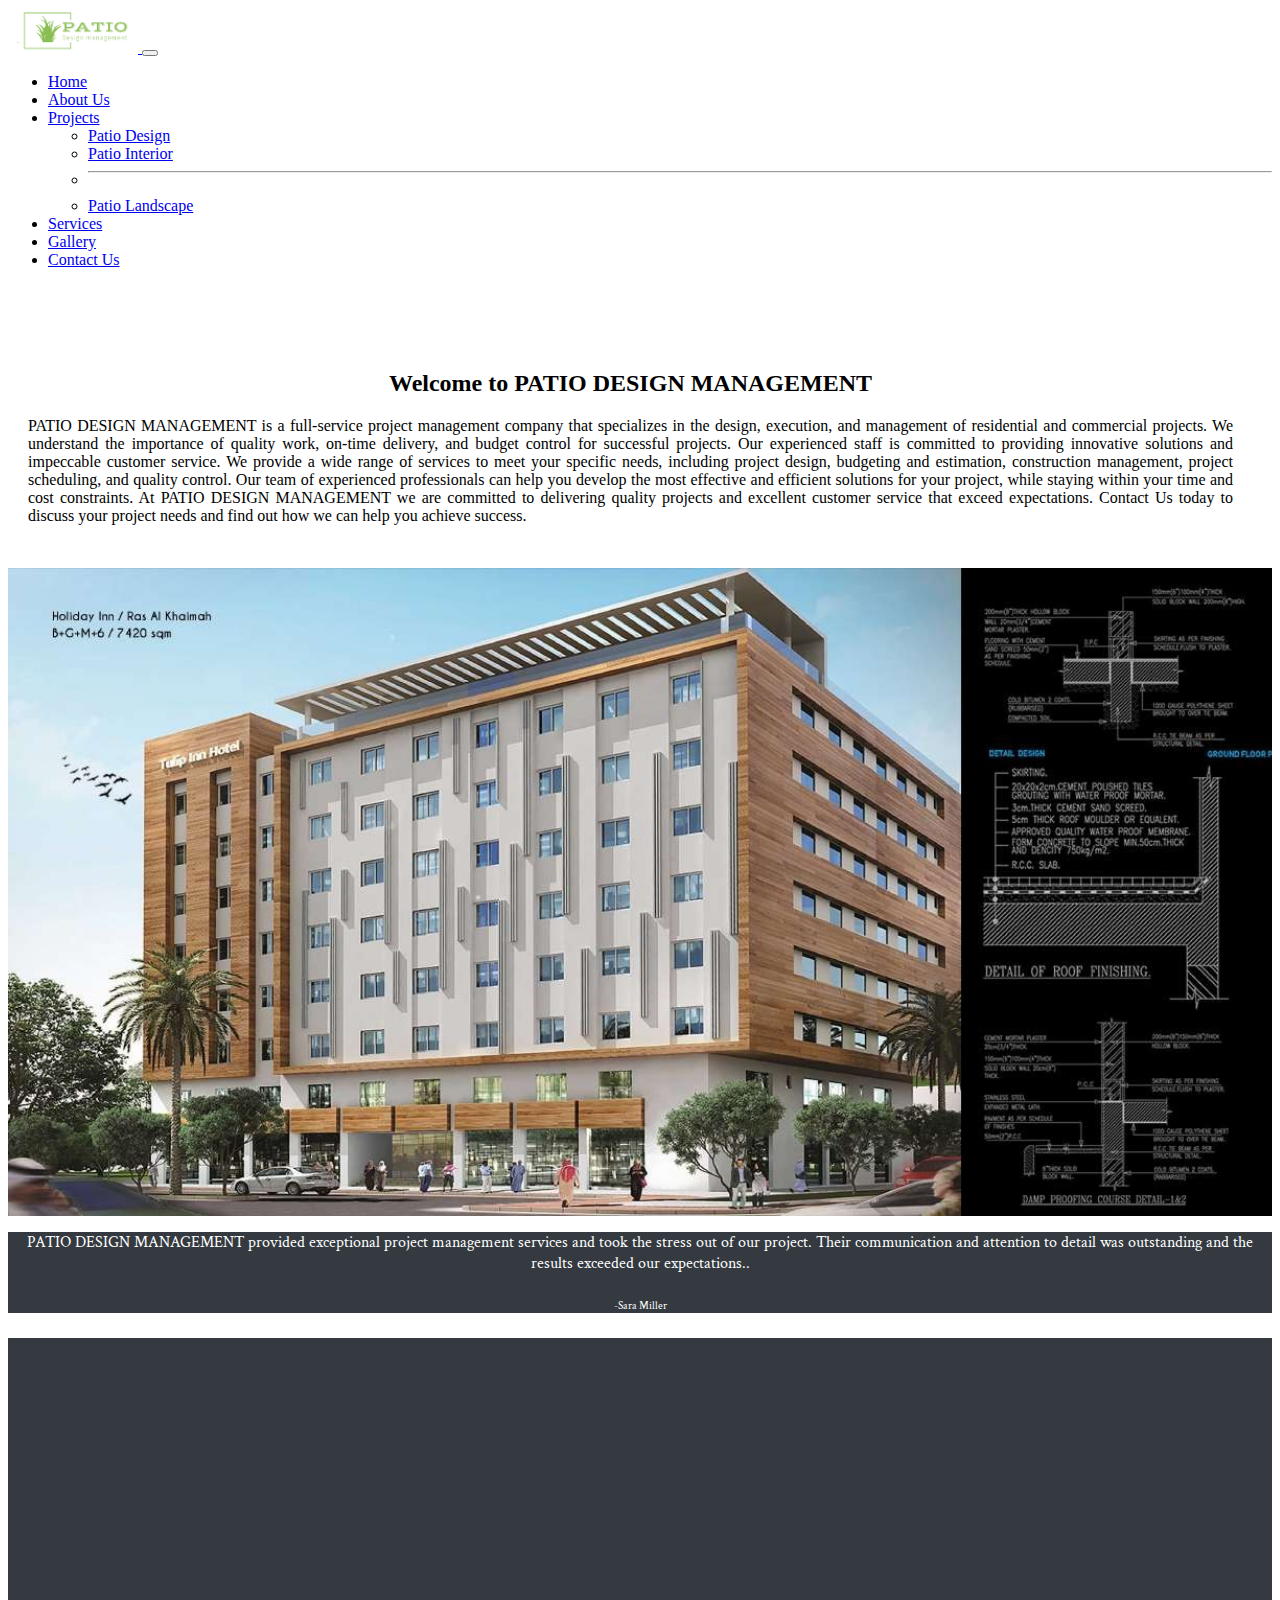
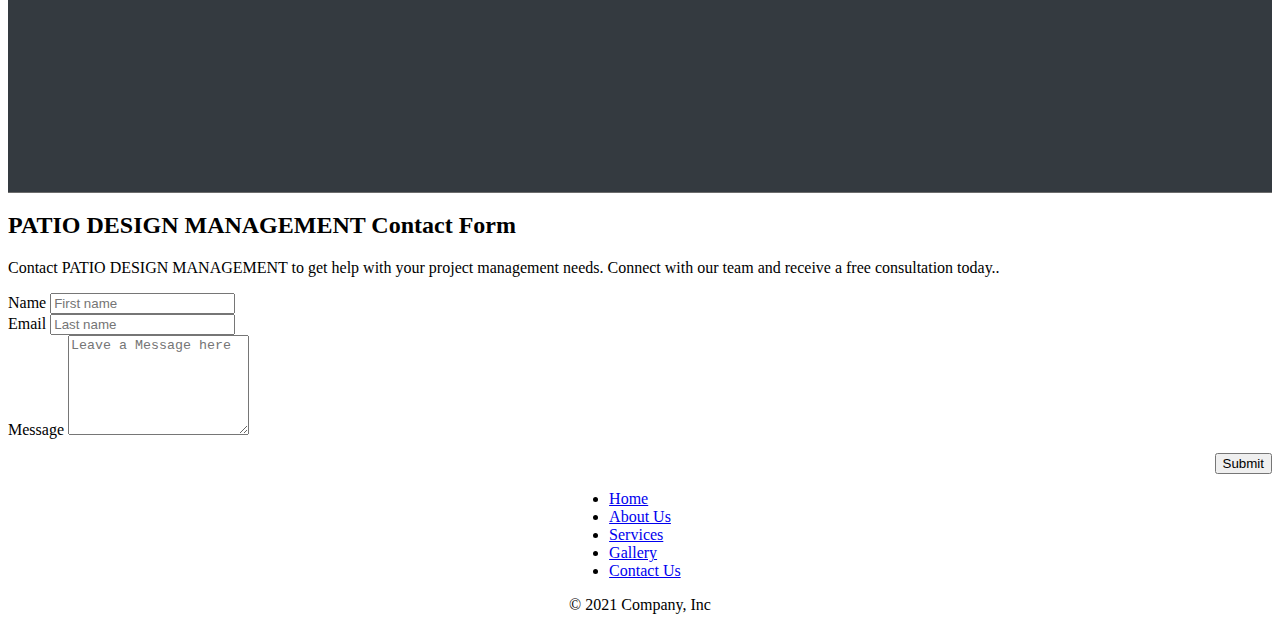
<file: index.html>
<!DOCTYPE html>
<html lang="en">
  <head>
    <meta charset="UTF-8">
    <meta http-equiv="X-UA-Compatible" content="IE=edge">
    <meta name="viewport" content="width=device-width, initial-scale=1.0">
    <link rel="stylesheet" href="style.css">
    <link rel="preconnect" href="https://fonts.googleapis.com">
    <link rel="preconnect" href="https://fonts.gstatic.com" crossorigin>
  <link rel="preconnect" href="https://fonts.googleapis.com">
<link rel="preconnect" href="https://fonts.gstatic.com" crossorigin>
<link href="https://fonts.googleapis.com/css2?family=Crimson+Text:wght@600&display=swap" rel="stylesheet">

<link rel="icon" href="./imgs/Logo.png" type="image/x-icon">
<link rel="shortcut icon" href="./imgs/Logo.png" type="image/x-icon">
    <link
      href="https://cdn.jsdelivr.net/npm/bootstrap@5.3.0-alpha1/dist/css/bootstrap.min.css"
      rel="stylesheet"
      integrity="sha384-GLhlTQ8iRABdZLl6O3oVMWSktQOp6b7In1Zl3/Jr59b6EGGoI1aFkw7cmDA6j6gD"
      crossorigin="anonymous">
   
<link rel="stylesheet" href="./style.css">
        <title>PATIO | Home</title>
  </head>
  <body>
   

<nav class="navbar navbar-expand-lg bg-body-tertiary">
  <div class="container-fluid">
    <a class="navbar-brand" href="#"> <img src="./imgs/Logo.png" alt="" width="130" srcset="">  </a>
    <button class="navbar-toggler" type="button" data-bs-toggle="collapse" data-bs-target="#navbarSupportedContent" aria-controls="navbarSupportedContent" aria-expanded="false" aria-label="Toggle navigation">
      <span class="navbar-toggler-icon"></span>
    </button>
    <div class="collapse navbar-collapse" id="navbarSupportedContent">
      <ul class="navbar-nav me-auto mb-2 mb-lg-0">
        <li class="nav-item">
          <a class="nav-link active" aria-current="page" href="./index.html">Home</a>
        </li>
 <li class="nav-item">
          <a class="nav-link" href="./about.html">About Us</a>
        </li>
<li class="nav-item dropdown">
          <a class="nav-link dropdown-toggle" href="#" role="button" data-bs-toggle="dropdown" aria-expanded="false">
            Projects
          </a>
          <ul class="dropdown-menu">
            <li><a class="dropdown-item" href="./project.html">Patio Design</a></li>
            <li><a class="dropdown-item" href="./interior.html">Patio Interior</a></li>
            <li><hr class="dropdown-divider"></li>
            <li><a class="dropdown-item" href="./landscape.html">Patio Landscape</a></li>
          </ul>
        </li>
       
         <li class="nav-item">
          <a class="nav-link" href="./services.html">Services</a>
        </li>
           <li class="nav-item">
          <a class="nav-link" href="./gallery.html">Gallery</a>
        </li>
 <li class="nav-item">
          <a class="nav-link" href="#ContactUS">Contact Us</a>
        </li>

     
    </div>
  </div>
</nav>
        <main class="text-bg-dark">
          <div class="row featurette text-bg-light pd_b" id="PATIO">
            <div class="col-md-7 order-md-2 ">
              <h2 class="featurette-heading fw-normal lh-1">Welcome to PATIO
                DESIGN MANAGEMENT</h2>
              <p class="lead text_wel">PATIO DESIGN MANAGEMENT is a full-service
                project management company that specializes in the design,
                execution, and management of residential and commercial
                projects. We understand the importance of quality work, on-time
                delivery, and budget control for successful projects. Our
                experienced staff is committed to providing innovative solutions
                and impeccable customer service.

                We provide a wide range of services to meet your specific needs,
                including project design, budgeting and estimation, construction
                management, project scheduling, and quality control. Our team of
                experienced professionals can help you develop the most
                effective and efficient solutions for your project, while
                staying within your time and cost constraints.

                At PATIO DESIGN MANAGEMENT we are committed to delivering
                quality projects and excellent customer service that exceed
                expectations. Contact Us today to discuss your project needs and
                find out how we can help you achieve success.</p>
            </div>
            <div class="col-md-5 order-md-1">
              <div class="img-sec">
                <img src="./imgs/big1.jpg" class="bd-placeholder-img bd-placeholder-img-lg
                  featurette-image img-fluid mx-auto img_bg_" width="500" height="500" alt="">
              </div>
            </div>
          </div>


          


         
          <div class="row align-items-md-stretch">
            <div class="">
              <div class="h-200 p-5 text_bg">

                <p class="main_text fw-bold">PATIO DESIGN MANAGEMENT provided
                  exceptional project management services and took the stress
                  out of our project. Their communication and attention to
                  detail was outstanding and the results exceeded our
                  expectations..</p>
                <h6 class="main_text fw-bold "> -Sara Miller</h6>
              </div>
            </div>


          </div>

          <div class="row align-items-md-stretch">
            <div class="">
              <div class="h-200 text_bg">

                <iframe class="w-100"
                  src="https://www.google.com/maps/embed?pb=!1m18!1m12!1m3!1d462560.3011810796!2d54.94728528622475!3d25.07638147258487!2m3!1f0!2f0!3f0!3m2!1i1024!2i768!4f13.1!3m3!1m2!1s0x3e5f43496ad9c645%3A0xbde66e5084295162!2sDubai%20-%20United%20Arab%20Emirates!5e0!3m2!1sen!2s!4v1678729485094!5m2!1sen!2s" width="600" height="450" style="border:0;" allowfullscreen="" loading="lazy" referrerpolicy="no-referrer-when-downgrade"></iframe>
              </div>


            </div>


          </div>
        </main>
        <div class="text-bg-dark pt-2" id="ContactUS">
          <div class="row align-items-md-stretch">
            <div class="col-md-6">
              <div class="h-100 p-5 text-bg-dark rounded-3">
<h2>PATIO DESIGN MANAGEMENT Contact Form</h2>
                <p>Contact PATIO DESIGN MANAGEMENT to get help with your project
                  management needs. Connect with our team and receive a free
                  consultation today..</p>
               
              </div>
            </div>
            <div class="col-md-6" >
              <div class="h-100 p-5 d-3">
                 <div class="row">
                  <div class="col">
                    <label for="Name">Name</label>
                    <input type="text" id="Name" class="form-control"
                      placeholder="First name" aria-label="Name">
                  </div>
                  <div class="col">
                    <label for="Email">Email</label>
                    <input type="text" id="Email" class="form-control"
                      placeholder="Last name" aria-label="Email">
                  </div>
                  <div class="mt-3">
                    <label for="floatingTextarea2">Message</label>
                    <textarea class="form-control" placeholder="Leave a Message here" id="floatingTextarea2" style="height: 100px"></textarea>
                  </div>
                </div>
                <div class="btn_sub"><button type="button" class="btn
                    btn-outline-warning">Submit</button></div>

              </div>
            </div>

          </div>
          <div class="container footer_div">
            <footer class="py-3 my-4">
              <ul class="nav justify-content-center border-bottom pb-3 mb-3">
                <li class="nav-item"><a href="./index.html" class="nav-link px-2
                    text-bg-dark">Home</a></li>
                <li class="nav-item"><a href="./about.html" class="nav-link px-2
                    text-bg-dark">About Us</a></li>
                <li class="nav-item"><a href="./services.html" class="nav-link px-2
                    text-bg-dark">Services</a></li>
                <li class="nav-item"><a href="./gallery.html" class="nav-link px-2
                    text-bg-dark">Gallery</a></li>
                <li class="nav-item"><a href="#ContactUS" class="nav-link px-2
                    text-bg-dark">Contact Us</a></li>
              </ul>
              <p class="text-center text-bg-dark">© 2021 Company, Inc</p>
            </footer>
          </div>
        </div>

       
        <script
          src="https://cdn.jsdelivr.net/npm/bootstrap@5.3.0-alpha1/dist/js/bootstrap.bundle.min.js"
          integrity="sha384-w76AqPfDkMBDXo30jS1Sgez6pr3x5MlQ1ZAGC+nuZB+EYdgRZgiwxhTBTkF7CXvN"
          crossorigin="anonymous"></script>
      </body>
    </html>
    <script src="./index.js"></script>
  </body>
</html>
</file>
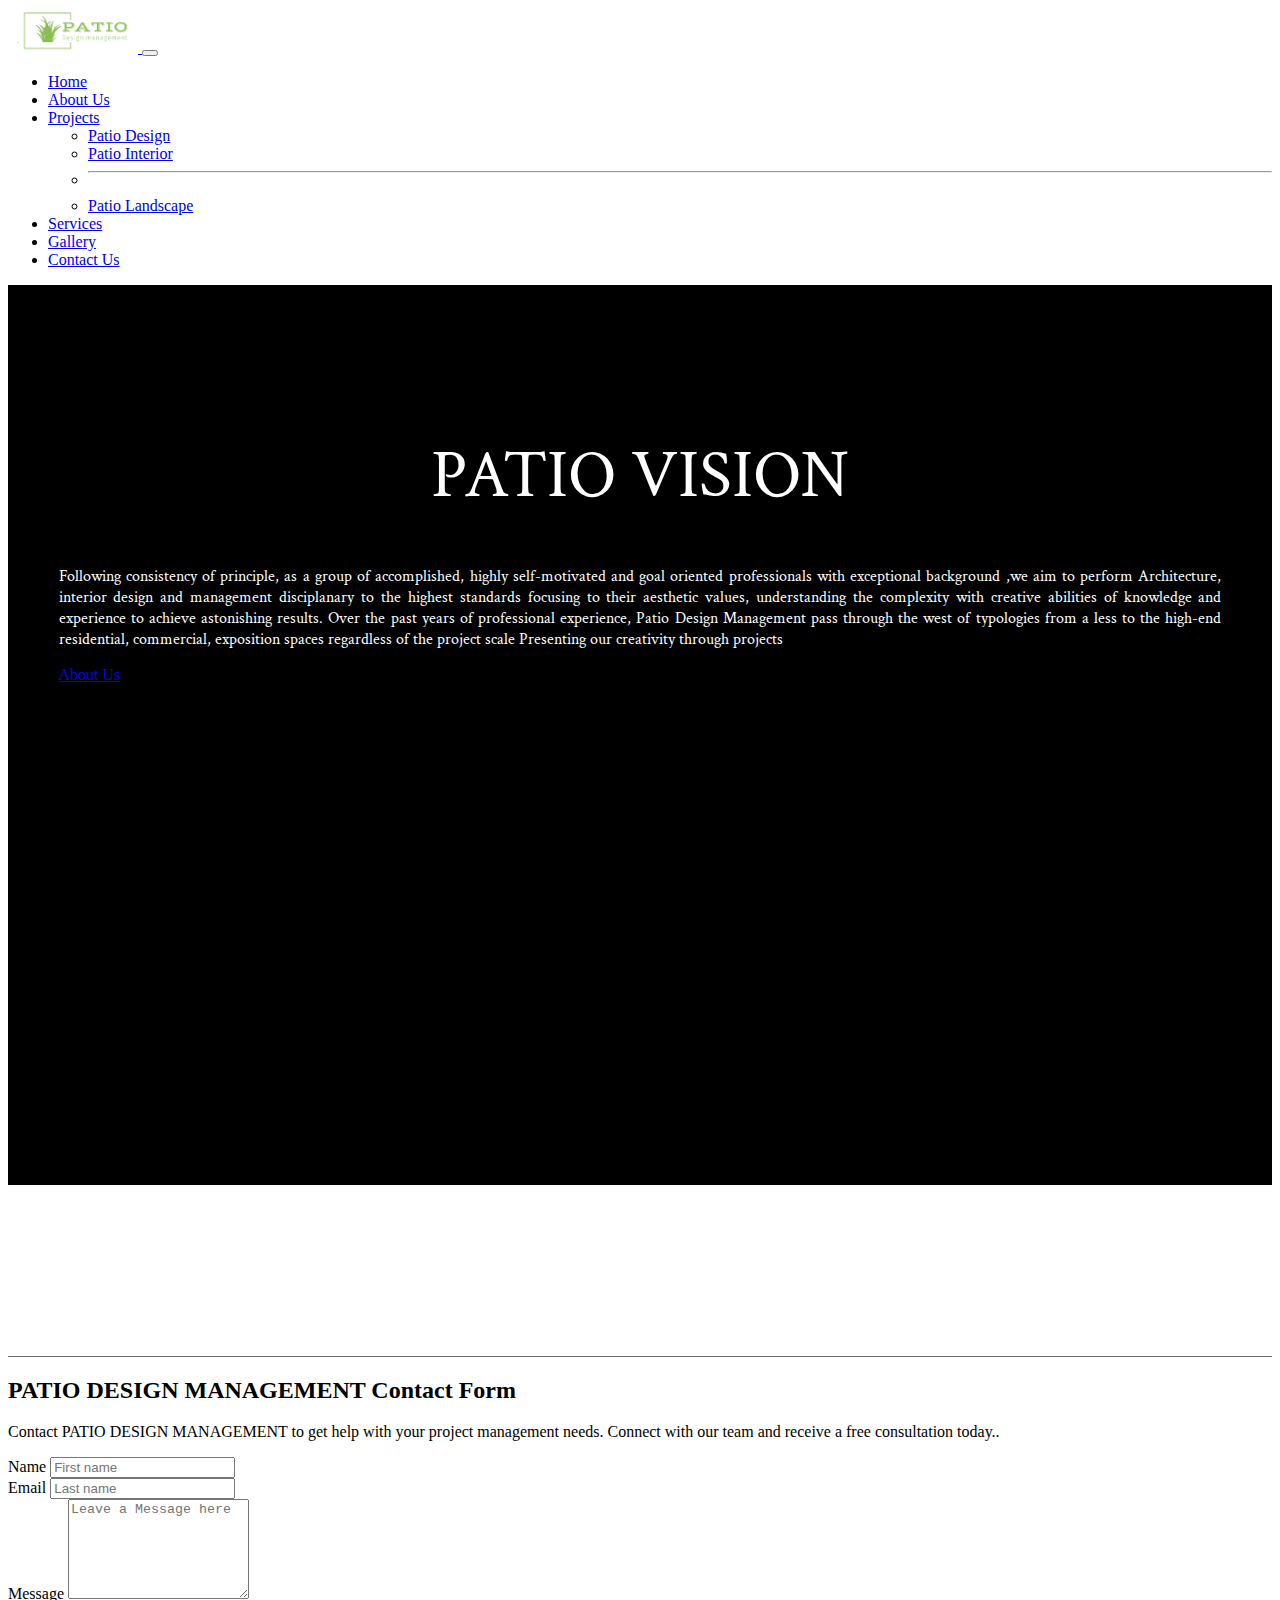
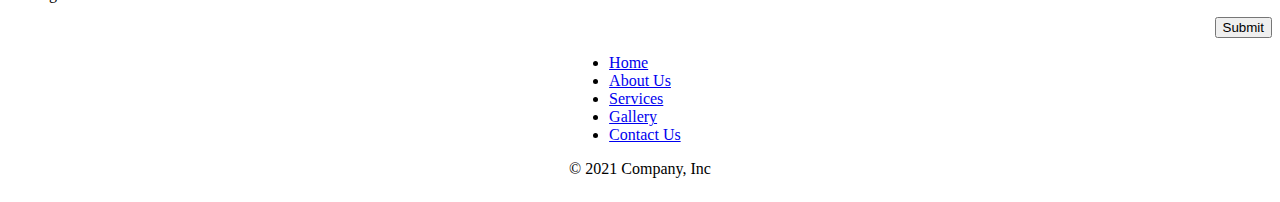
<file: about.html>
<!DOCTYPE html>
<html lang="en">
  <head>
    <meta charset="UTF-8">
    <meta http-equiv="X-UA-Compatible" content="IE=edge">
    <meta name="viewport" content="width=device-width, initial-scale=1.0">
    <link rel="stylesheet" href="style.css">
    <link rel="preconnect" href="https://fonts.googleapis.com">
    <link rel="preconnect" href="https://fonts.gstatic.com" crossorigin>
  <link rel="preconnect" href="https://fonts.googleapis.com">
<link rel="preconnect" href="https://fonts.gstatic.com" crossorigin>
<link href="https://fonts.googleapis.com/css2?family=Crimson+Text:wght@600&display=swap" rel="stylesheet">

<link rel="icon" href="./imgs/Logo.png" type="image/x-icon">
<link rel="shortcut icon" href="./imgs/Logo.png" type="image/x-icon">
    <link
      href="https://cdn.jsdelivr.net/npm/bootstrap@5.3.0-alpha1/dist/css/bootstrap.min.css"
      rel="stylesheet"
      integrity="sha384-GLhlTQ8iRABdZLl6O3oVMWSktQOp6b7In1Zl3/Jr59b6EGGoI1aFkw7cmDA6j6gD"
      crossorigin="anonymous">
    <link rel="stylesheet" href="./style.css">
 <title>PATIO | AboutUs</title>
  </head>
  <body>
   

<nav class="navbar navbar-expand-lg bg-body-tertiary">
  <div class="container-fluid">
    <a class="navbar-brand" href="#"> <img src="./imgs/Logo.png" alt="" width="130" srcset="">  </a>
    <button class="navbar-toggler" type="button" data-bs-toggle="collapse" data-bs-target="#navbarSupportedContent" aria-controls="navbarSupportedContent" aria-expanded="false" aria-label="Toggle navigation">
      <span class="navbar-toggler-icon"></span>
    </button>
    <div class="collapse navbar-collapse" id="navbarSupportedContent">
      <ul class="navbar-nav me-auto mb-2 mb-lg-0">
        <li class="nav-item">
          <a class="nav-link " aria-current="page" href="/PatiodesignManagement/">Home</a>
        </li>
<li class="nav-item">
          <a class="nav-link active" href="./about.html">About Us</a>
        </li>
<li class="nav-item dropdown">
          <a class="nav-link dropdown-toggle" href="#" role="button" data-bs-toggle="dropdown" aria-expanded="false">
            Projects
          </a>
          <ul class="dropdown-menu">
            <li><a class="dropdown-item" href="./project.html">Patio Design</a></li>
            <li><a class="dropdown-item" href="./interior.html">Patio Interior</a></li>
            <li><hr class="dropdown-divider"></li>
            <li><a class="dropdown-item" href="./landscape.html">Patio Landscape</a></li>
          </ul>
        </li>
        
         <li class="nav-item">
          <a class="nav-link" href="./services.html">Services</a>
        </li>
           <li class="nav-item">
          <a class="nav-link" href="./gallery.html">Gallery</a>
        </li>
 <li class="nav-item">
          <a class="nav-link" href="#ContactUS">Contact Us</a>
        </li>
     
    </div>
  </div>
</nav>



<!-- code -->




  <header class="header_top">
          <main class="main_top" id="Home">

            <h1 class="main_heading" style="font-size: 68px;">PATIO VISION</h1>
            <p class="main_text" >Following consistency of principle, as a group
              of accomplished, highly self-motivated and goal oriented
              professionals with exceptional background ,we aim to perform
              Architecture, interior design and management disciplanary to the
              highest standards focusing to their aesthetic values,
              understanding the complexity with creative abilities of knowledge
              and experience to achieve astonishing results.

              Over the past years of professional experience, Patio Design
              Management pass through the west of typologies from a less to the
              high-end residential, commercial, exposition spaces regardless of
              the project scale

              Presenting our creativity through projects </p>
            <p class="">
              <a href="#About" class="btn btn-lg btn-light fw-bold border-white
                bg-white">About Us</a>
            </p>
          </main>
        </header>

        <main class="text-bg-dark">

          <div class="row align-items-md-stretch" id="About">
            <div class="">
              <div class="h-200 p-5 text-bg-dark">
              
                <h2 class="main_text fw-bold ">About PATIO DESIGN MANAGEMENT</h2>
                <p class="main_text fw-bold">PATIO DESIGN MANAGEMENT, a project
                  management business Globally. We specialize in managing
                  projects in the engineering, architecture, and construction
                  sectors. Our team is highly skilled and experienced in
                  providing high-quality project management services to our
                  clients. We have a proven track record of success that has
                  made Us the go-to partner for clients in the region. At PATIO
                  DESIGN MANAGEMENT, our goal is to provide the most efficient,
                  cost-effective, and timely solutions for our clients. We
                  strive to ensure that all projects are completed on time and
                  within budget. We also prioritize safety and sustainability in
                  all aspects of our projects. Our team is committed to
                  providing the highest quality work, and we are proud to be a
                  reliable, trusted partner for our clients.</p>

              </div>
            </div>


          </div>



     <div class="text-bg-dark pt-2" id="ContactUS">
          <div class="row align-items-md-stretch">
            <div class="col-md-6">
              <div class="h-100 p-5 text-bg-dark rounded-3">
<h2>PATIO DESIGN MANAGEMENT Contact Form</h2>
                <p>Contact PATIO DESIGN MANAGEMENT to get help with your project
                  management needs. Connect with our team and receive a free
                  consultation today..</p>
               
              </div>
            </div>






            <div class="col-md-6" >
              <div class="h-100 p-5 d-3">
                 <div class="row">
                  <div class="col">
                    <label for="Name">Name</label>
                    <input type="text" id="Name" class="form-control"
                      placeholder="First name" aria-label="Name">
                  </div>
                  <div class="col">
                    <label for="Email">Email</label>
                    <input type="text" id="Email" class="form-control"
                      placeholder="Last name" aria-label="Email">
                  </div>
                  <div class="mt-3">
                    <label for="floatingTextarea2">Message</label>
                    <textarea class="form-control" placeholder="Leave a Message here" id="floatingTextarea2" style="height: 100px"></textarea>
                  </div>
                </div>
                <div class="btn_sub"><button type="button" class="btn
                    btn-outline-warning">Submit</button></div>

              </div>
            </div>

          </div>


          <div class="container footer_div">
            <footer class="py-3 my-4">
              <ul class="nav justify-content-center border-bottom pb-3 mb-3">
                <li class="nav-item"><a href="/" class="nav-link px-2
                    text-bg-dark">Home</a></li>
                <li class="nav-item"><a href="./about.html" class="nav-link px-2
                    text-bg-dark">About Us</a></li>
                <li class="nav-item"><a href="./services.html" class="nav-link px-2
                    text-bg-dark">Services</a></li>
                <li class="nav-item"><a href="./gallery.html" class="nav-link px-2
                    text-bg-dark">Gallery</a></li>
                <li class="nav-item"><a href="#ContactUS" class="nav-link px-2
                    text-bg-dark">Contact Us</a></li>
              </ul>
              <p class="text-center text-bg-dark">© 2021 Company, Inc</p>
            </footer>
          </div>
        </div>






        
        <script
          src="https://cdn.jsdelivr.net/npm/bootstrap@5.3.0-alpha1/dist/js/bootstrap.bundle.min.js"
          integrity="sha384-w76AqPfDkMBDXo30jS1Sgez6pr3x5MlQ1ZAGC+nuZB+EYdgRZgiwxhTBTkF7CXvN"
          crossorigin="anonymous"></script>
      </body>
    </html>
    <script src="./index.js"></script>
  </body>
</html>
</file>
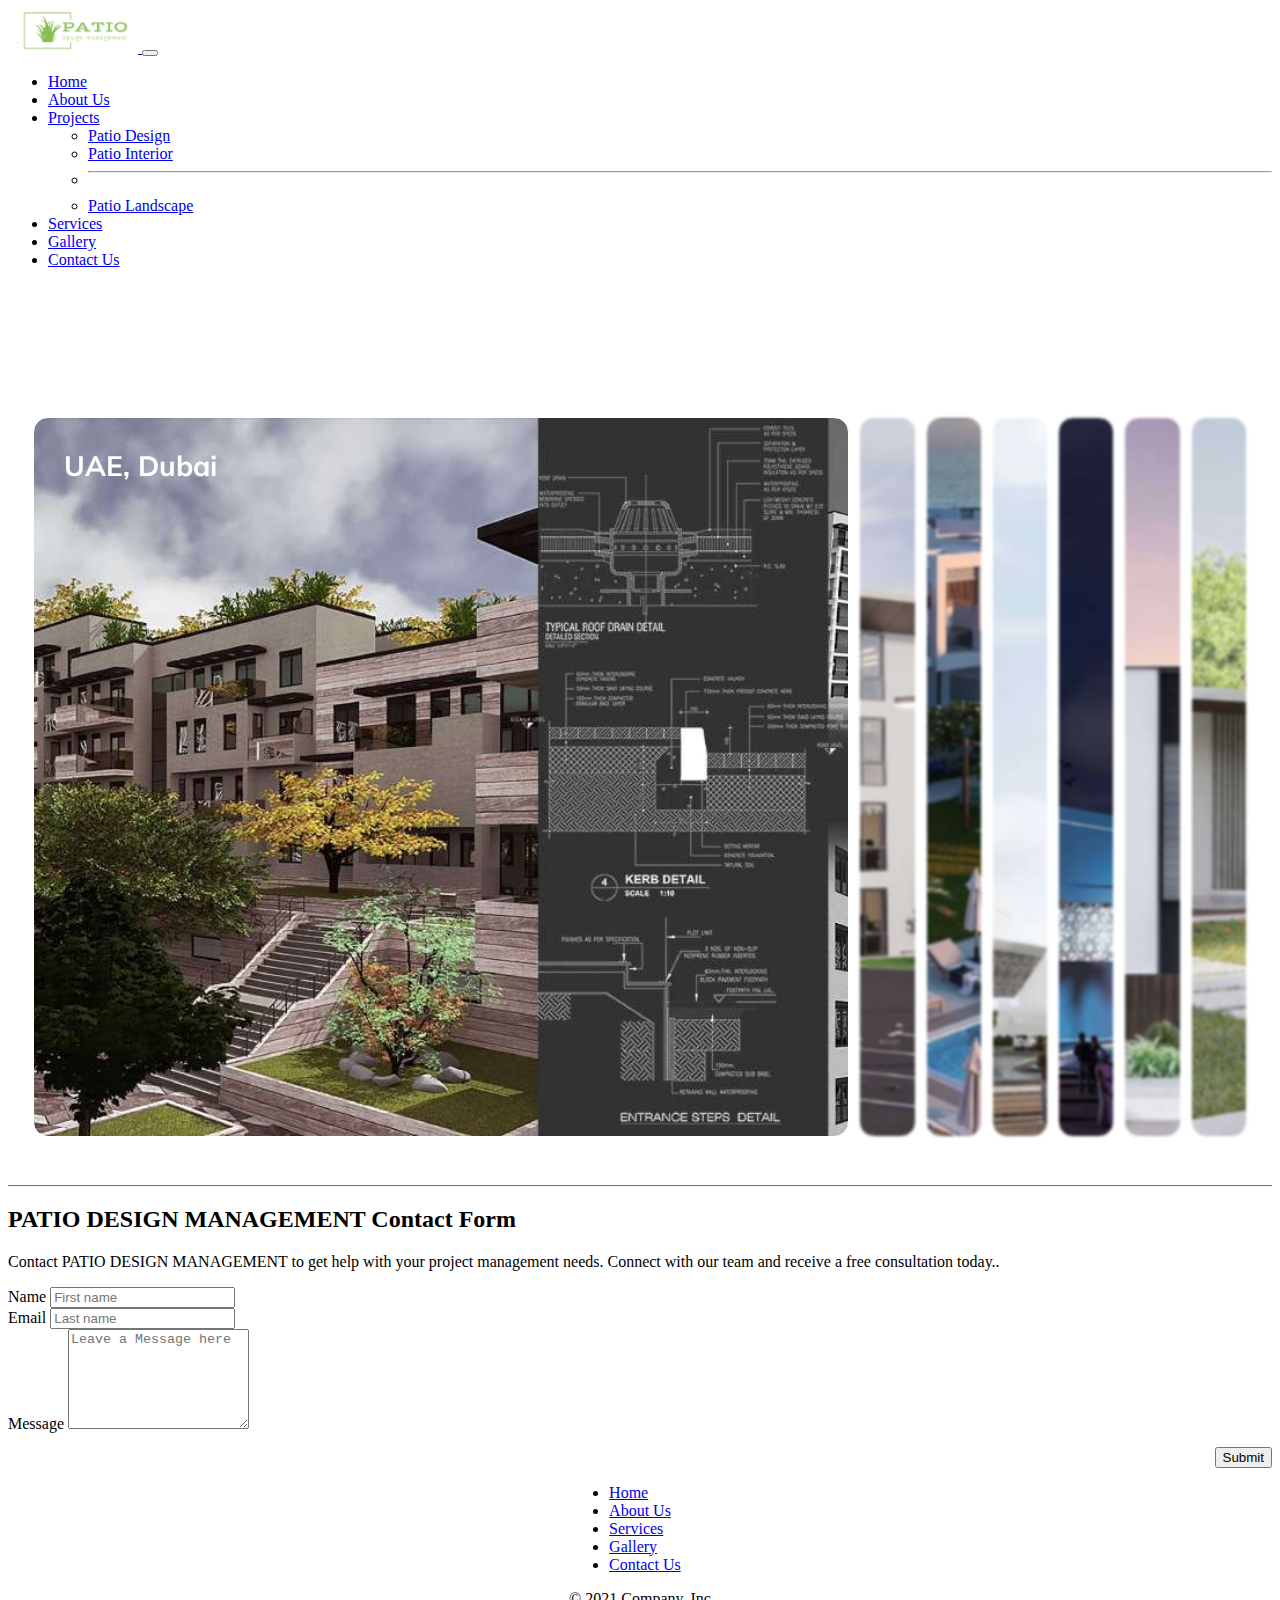
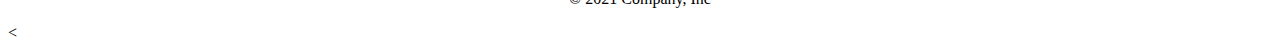
<file: gallery.html>
<!DOCTYPE html>
<html lang="en">
  <head>
    <meta charset="UTF-8">
    <meta http-equiv="X-UA-Compatible" content="IE=edge">
    <meta name="viewport" content="width=device-width, initial-scale=1.0">
    <link rel="stylesheet" href="style.css">
    <link rel="preconnect" href="https://fonts.googleapis.com">
    <link rel="preconnect" href="https://fonts.gstatic.com" crossorigin>
  <link rel="preconnect" href="https://fonts.googleapis.com">
<link rel="preconnect" href="https://fonts.gstatic.com" crossorigin>
<link href="https://fonts.googleapis.com/css2?family=Crimson+Text:wght@600&display=swap" rel="stylesheet">

<link rel="icon" href="./imgs/Logo.png" type="image/x-icon">
<link rel="shortcut icon" href="./imgs/Logo.png" type="image/x-icon">
    <link
      href="https://cdn.jsdelivr.net/npm/bootstrap@5.3.0-alpha1/dist/css/bootstrap.min.css"
      rel="stylesheet"
      integrity="sha384-GLhlTQ8iRABdZLl6O3oVMWSktQOp6b7In1Zl3/Jr59b6EGGoI1aFkw7cmDA6j6gD"
      crossorigin="anonymous">
   
 <link rel="stylesheet" href="./style.css">
        <title>PATIO | Gallery</title>
  </head>
  <body>
    

<nav class="navbar navbar-expand-lg bg-body-tertiary">
  <div class="container-fluid">
    <a class="navbar-brand" href="#"> <img src="./imgs/Logo.png" alt="" width="130" srcset="">  </a>
    <button class="navbar-toggler" type="button" data-bs-toggle="collapse" data-bs-target="#navbarSupportedContent" aria-controls="navbarSupportedContent" aria-expanded="false" aria-label="Toggle navigation">
      <span class="navbar-toggler-icon"></span>
    </button>
    <div class="collapse navbar-collapse" id="navbarSupportedContent">
      <ul class="navbar-nav me-auto mb-2 mb-lg-0">
        <li class="nav-item">
          <a class="nav-link " aria-current="page" href="./index.html">Home</a>
        </li>
 <li class="nav-item">
                                    <a class="nav-link" href="./about.html">About Us</a>
                                </li>
<li class="nav-item dropdown">
          <a class="nav-link dropdown-toggle" href="#" role="button" data-bs-toggle="dropdown" aria-expanded="false">
            Projects
          </a>
          <ul class="dropdown-menu">
            <li><a class="dropdown-item" href="./project.html">Patio Design</a></li>
            <li><a class="dropdown-item" href="./interior.html">Patio Interior</a></li>
            <li><hr class="dropdown-divider"></li>
            <li><a class="dropdown-item" href="./landscape.html">Patio Landscape</a></li>
          </ul>
        </li>
       
         <li class="nav-item">
          <a class="nav-link" href="./services.html">Services</a>
        </li>
           <li class="nav-item">
          <a class="nav-link active" href="./gallery.html">Gallery</a>
        </li>
 <li class="nav-item">
          <a class="nav-link" href="#ContactUS">Contact Us</a>
        </li>
    
    </div>
  </div>
</nav>


<!-- code here -->


 <section class="gallery text-bg-dark" id="gallery">
            <h1 class="main_heading">Gallery</h1>
            <div class="container">
              <div
                class="slide"
                style="background-image:
                url('./imgs/g1.jpg');">
                <h3>UAE, Dubai</h3>
              </div>
              <div
                class="slide"
                style="
                background-image:
                url('./imgs/g2.jpg');
                ">
                <h3>UAE, Dubai</h3>
              </div>
              <div
                class="slide"
                style="
                background-image:
                url('./imgs/g3.jpg');
                ">
                <h3>UAE, Dubai</h3>
              </div>
              <div
                class="slide"
                style="
                background-image:
                url('./imgs/g4.jpg');
                ">
                <h3>UAE, Dubai</h3>
              </div>
              <div
                class="slide"
                style="
                background-image:
                url('./imgs/g5.jpg');
                ">
                <h3>UAE, Dubai</h3>
              </div>
              <div
                class="slide"
                style="
                background-image:
                url('./imgs/g6pg.jpg');
                ">
                <h3>UAE, Dubai</h3>
              </div>
              <div
                class="slide"
                style="
                background-image:
                url('./imgs/g7.jpg');
                ">
                <h3>UAE, Dubai</h3>
              </div>
            </div>




          </section>




     <div class="text-bg-dark pt-2" id="ContactUS">
          <div class="row align-items-md-stretch">
            <div class="col-md-6">
              <div class="h-100 p-5 text-bg-dark rounded-3">
<h2>PATIO DESIGN MANAGEMENT Contact Form</h2>
                <p>Contact PATIO DESIGN MANAGEMENT to get help with your project
                  management needs. Connect with our team and receive a free
                  consultation today..</p>
               
              </div>
            </div>
            <div class="col-md-6" >
              <div class="h-100 p-5 d-3">
                 <div class="row">
                  <div class="col">
                    <label for="Name">Name</label>
                    <input type="text" id="Name" class="form-control"
                      placeholder="First name" aria-label="Name">
                  </div>
                  <div class="col">
                    <label for="Email">Email</label>
                    <input type="text" id="Email" class="form-control"
                      placeholder="Last name" aria-label="Email">
                  </div>
                  <div class="mt-3">
                    <label for="floatingTextarea2">Message</label>
                    <textarea class="form-control" placeholder="Leave a Message here" id="floatingTextarea2" style="height: 100px"></textarea>
                  </div>
                </div>
                <div class="btn_sub"><button type="button" class="btn
                    btn-outline-warning">Submit</button></div>

              </div>
            </div>

          </div>
          <div class="container footer_div">
            <footer class="py-3 my-4">
             <ul class="nav justify-content-center border-bottom pb-3 mb-3">
                <li class="nav-item"><a href="/" class="nav-link px-2
                    text-bg-dark">Home</a></li>
                <li class="nav-item"><a href="./about.html" class="nav-link px-2
                    text-bg-dark">About Us</a></li>
                <li class="nav-item"><a href="./services.html" class="nav-link px-2
                    text-bg-dark">Services</a></li>
                <li class="nav-item"><a href="./gallery.html" class="nav-link px-2
                    text-bg-dark">Gallery</a></li>
                <li class="nav-item"><a href="#ContactUS" class="nav-link px-2
                    text-bg-dark">Contact Us</a></li>
              </ul>
              <p class="text-center text-bg-dark">© 2021 Company, Inc</p>
            </footer>
          </div>
        </div>

        <
        <script
          src="https://cdn.jsdelivr.net/npm/bootstrap@5.3.0-alpha1/dist/js/bootstrap.bundle.min.js"
          integrity="sha384-w76AqPfDkMBDXo30jS1Sgez6pr3x5MlQ1ZAGC+nuZB+EYdgRZgiwxhTBTkF7CXvN"
          crossorigin="anonymous"></script>
      </body>
    </html>
    <script src="./index.js"></script>
  </body>
</html>
</file>
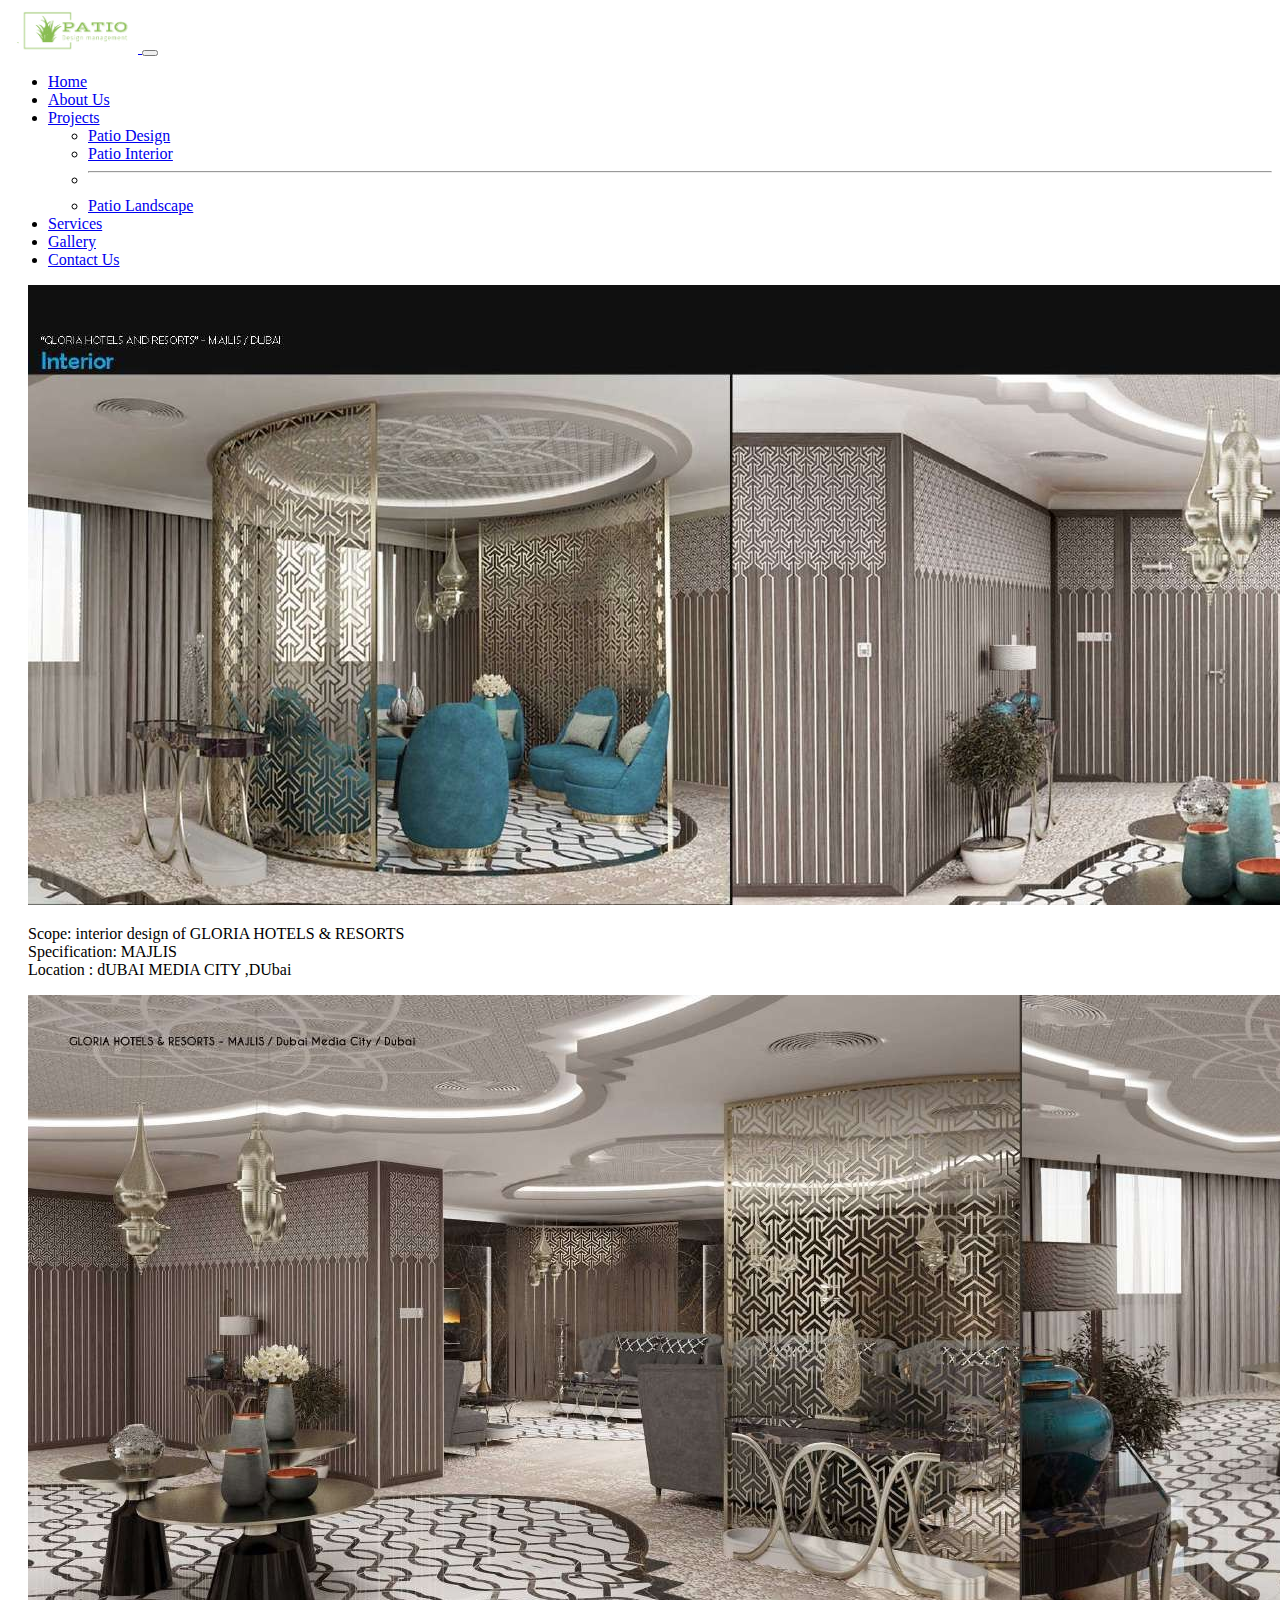
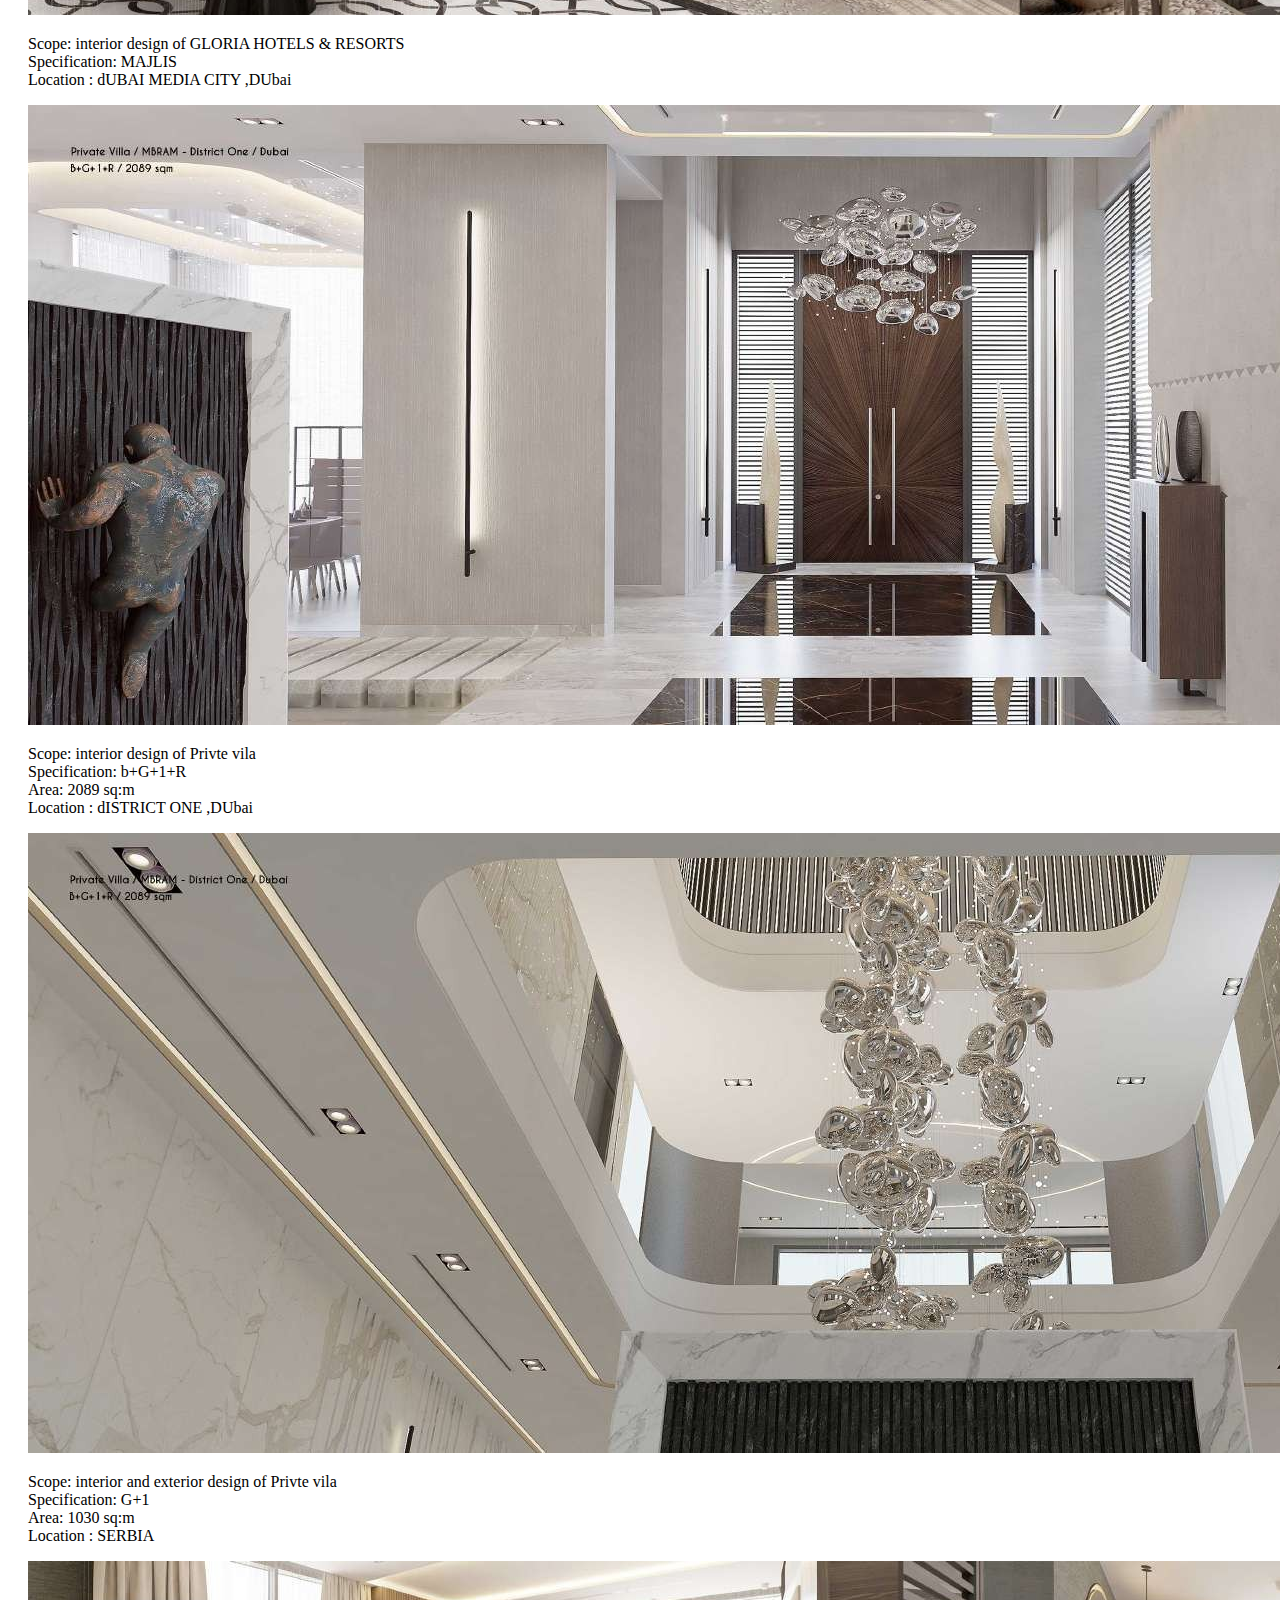
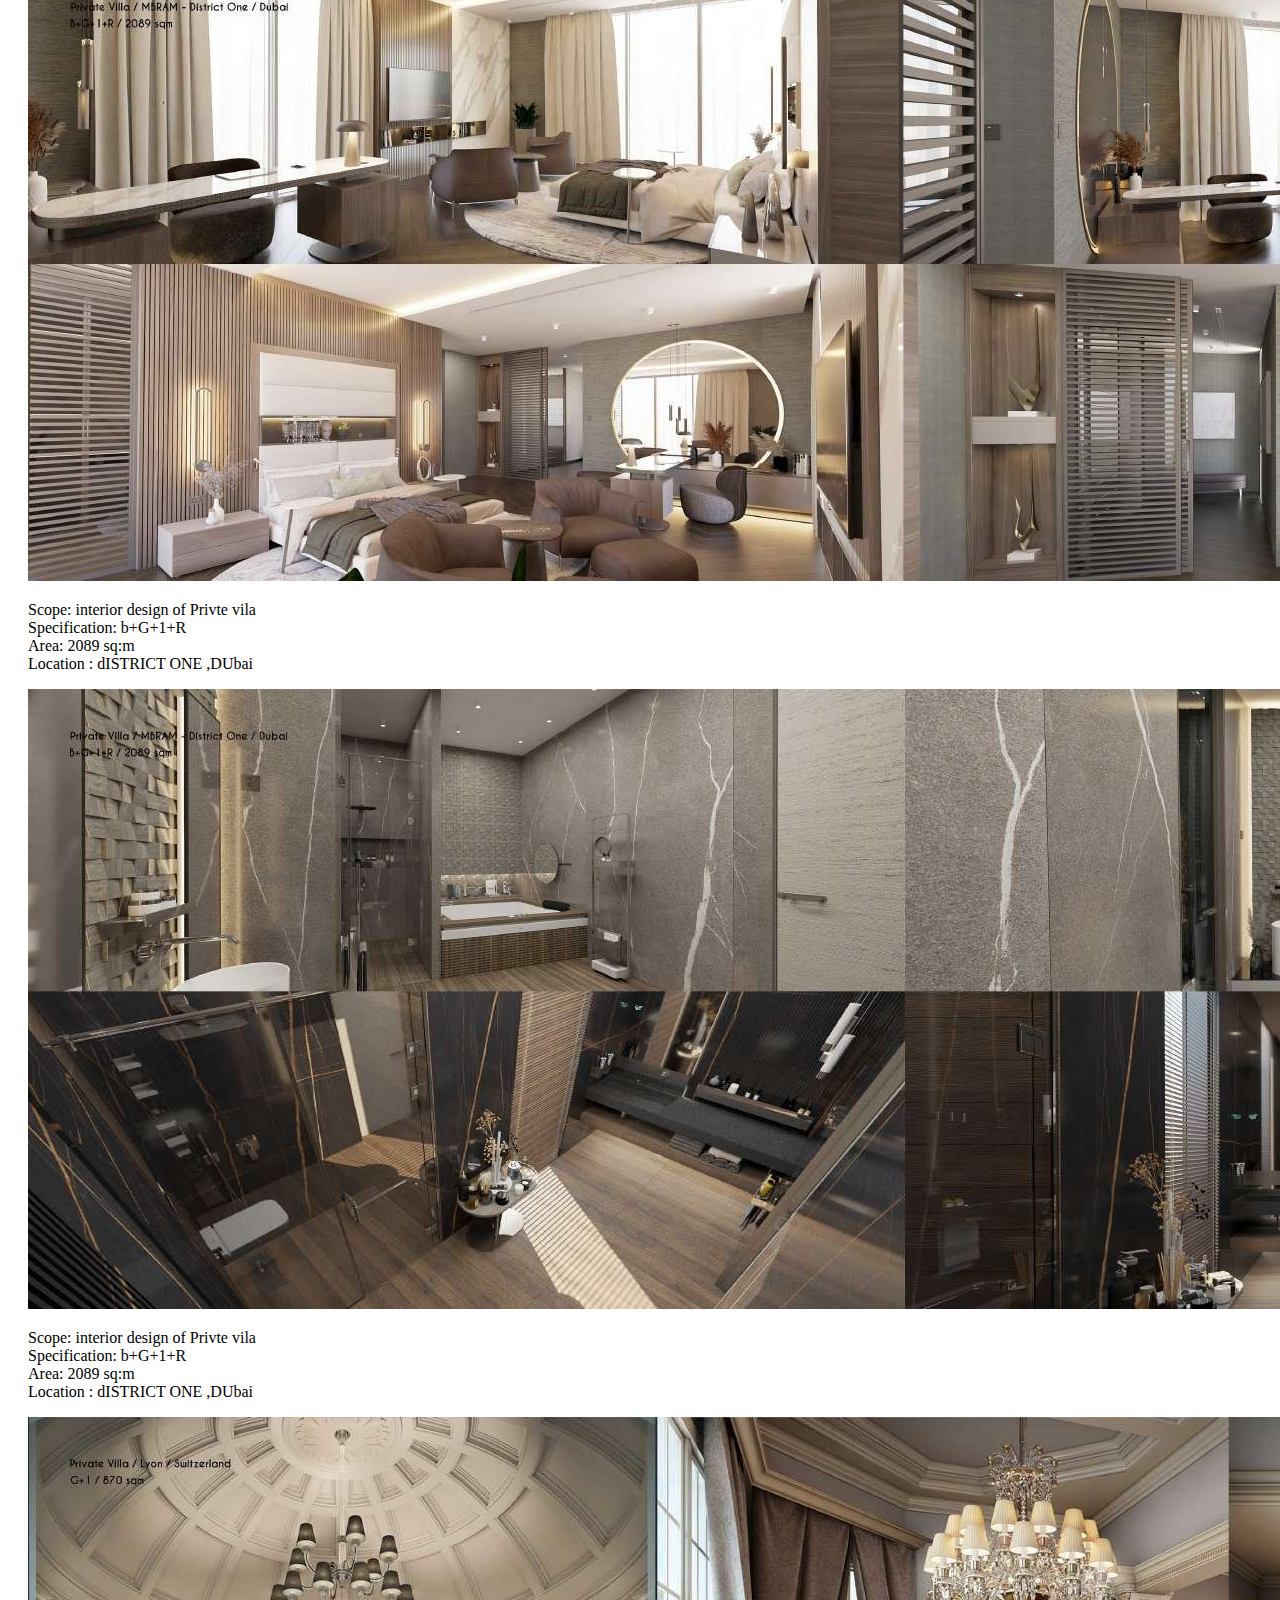
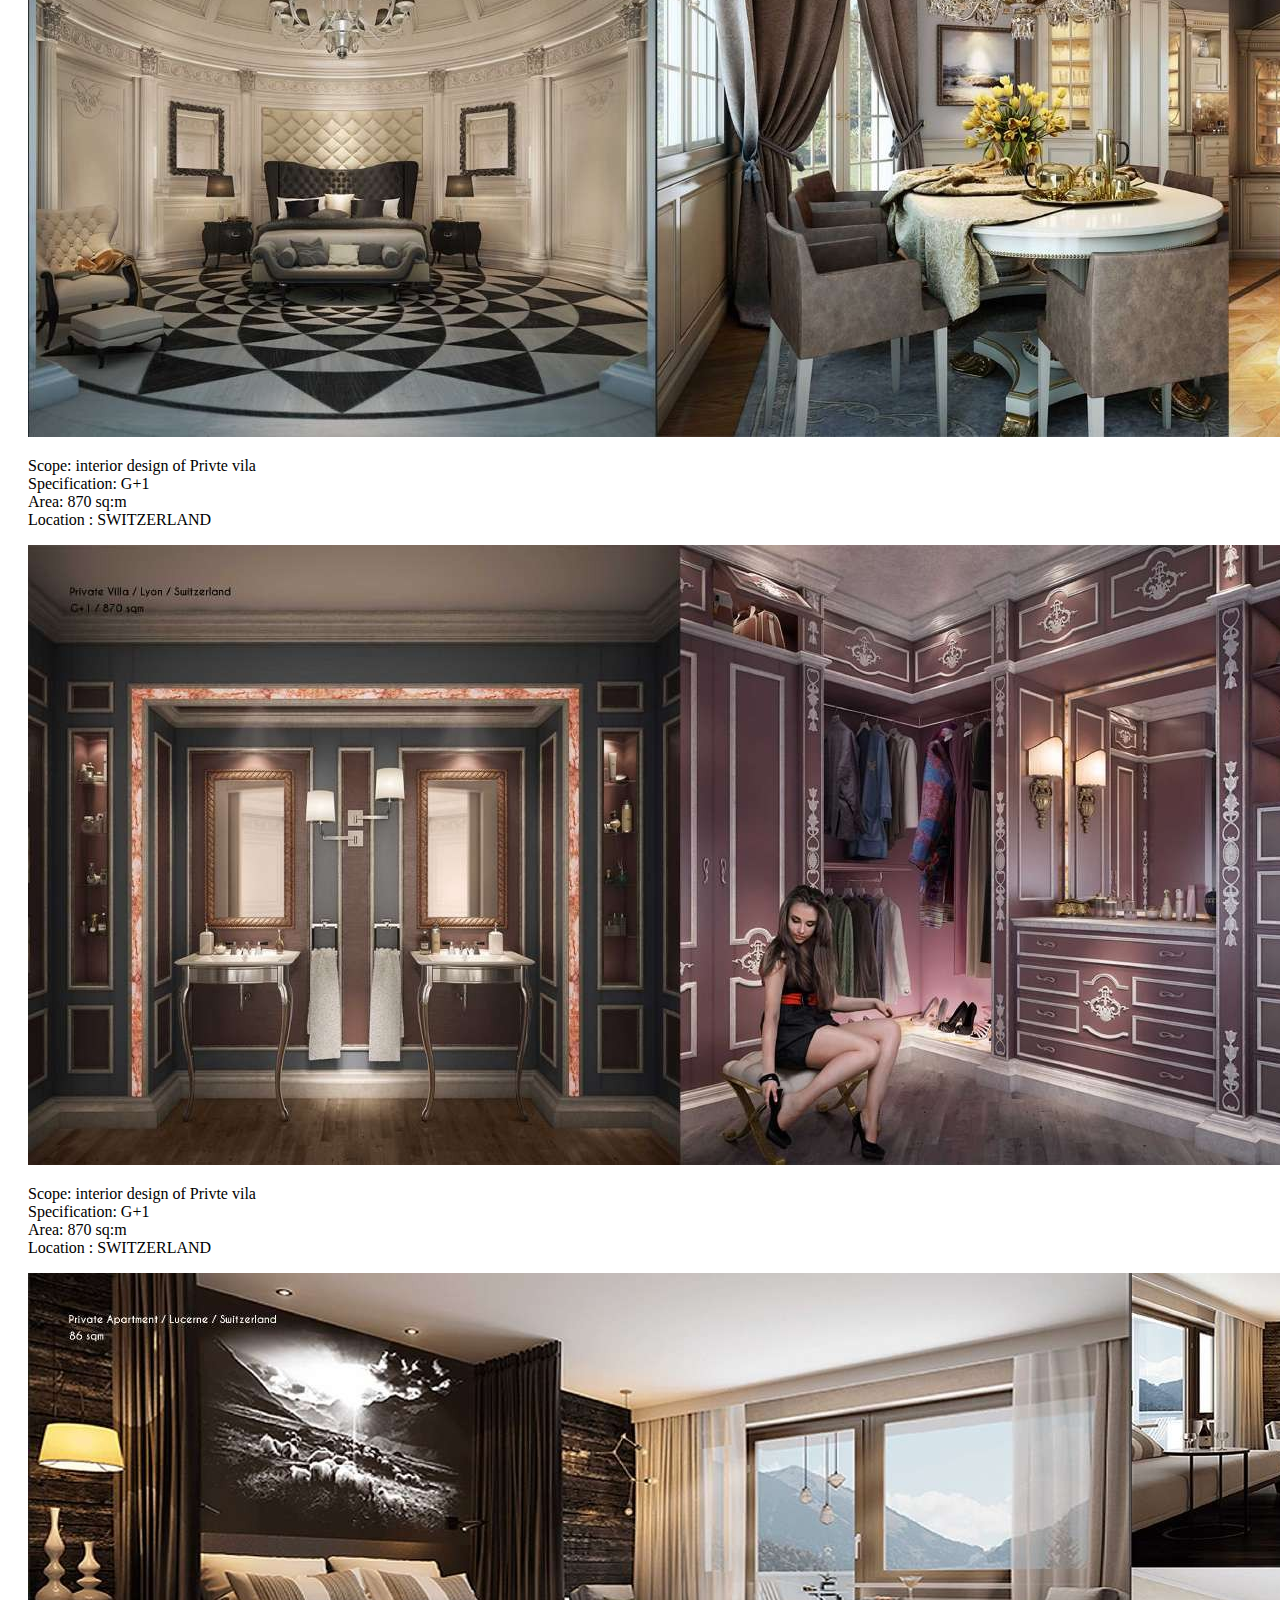
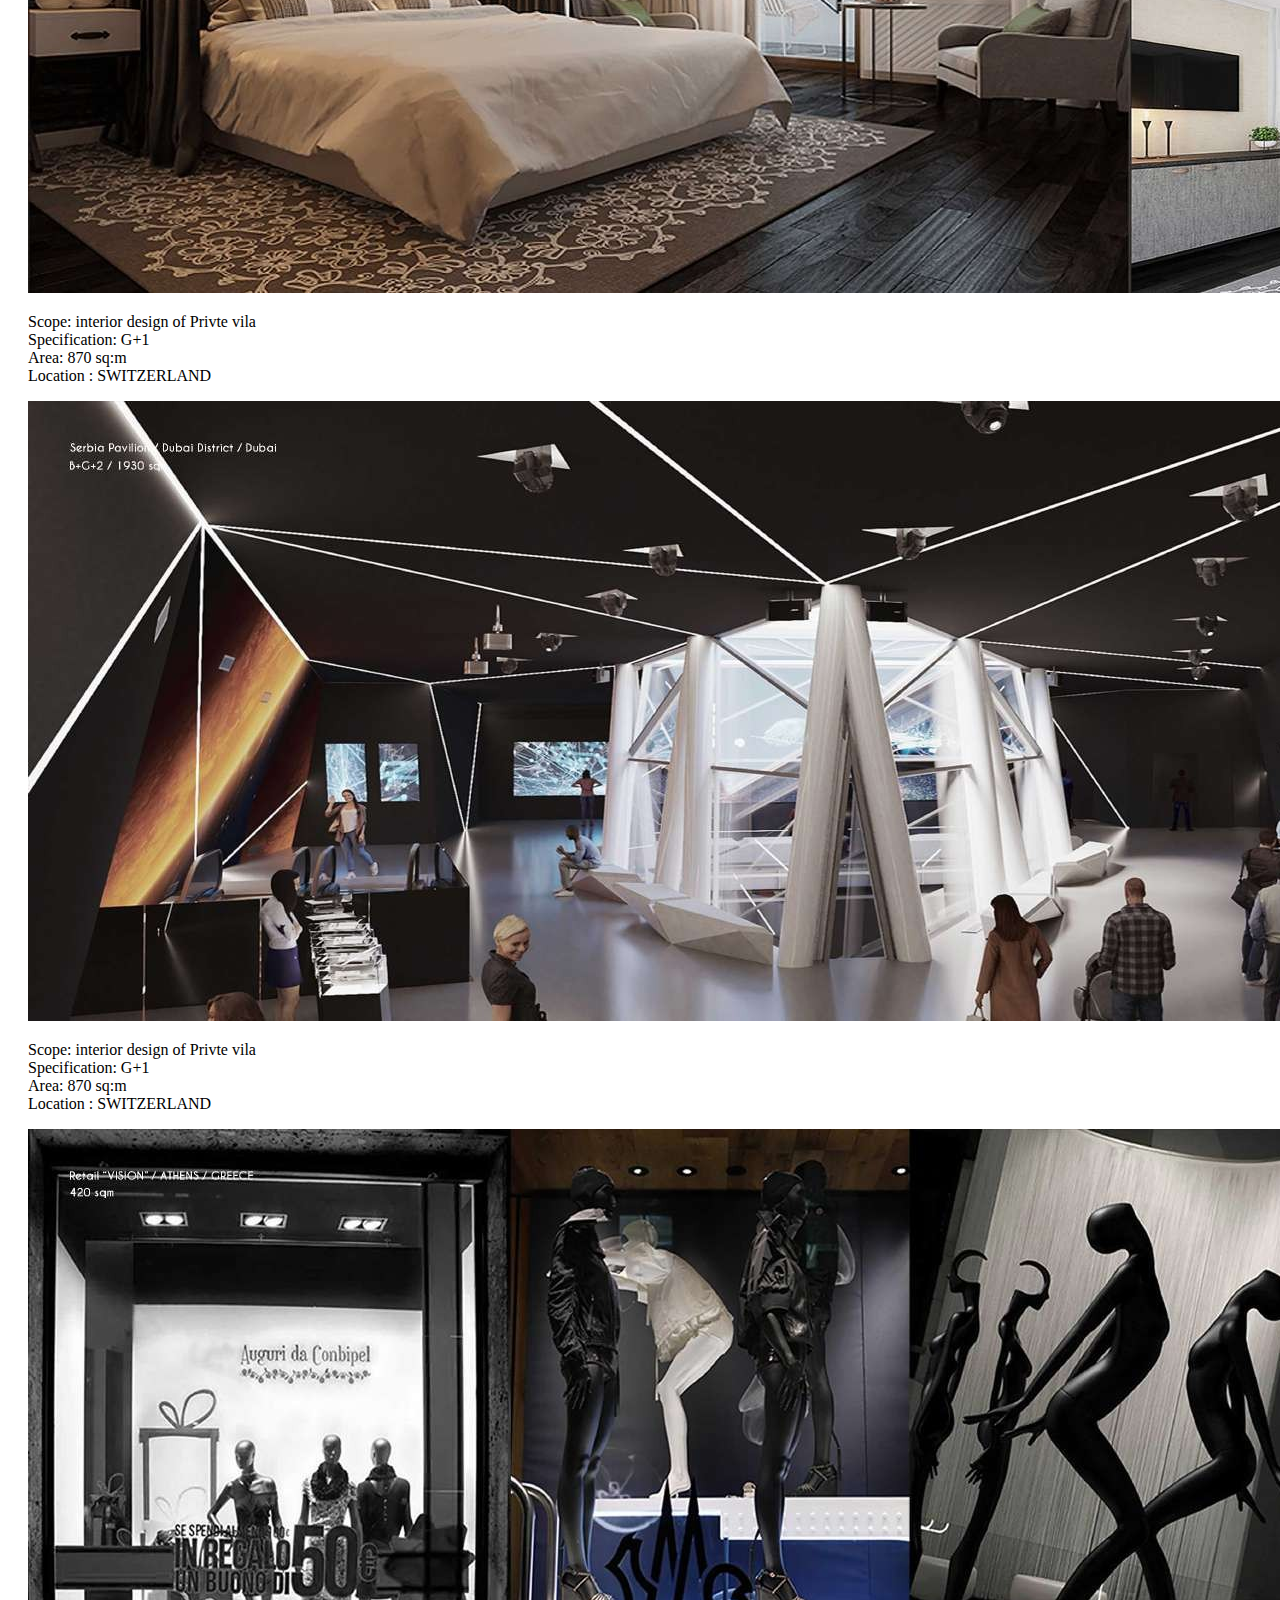
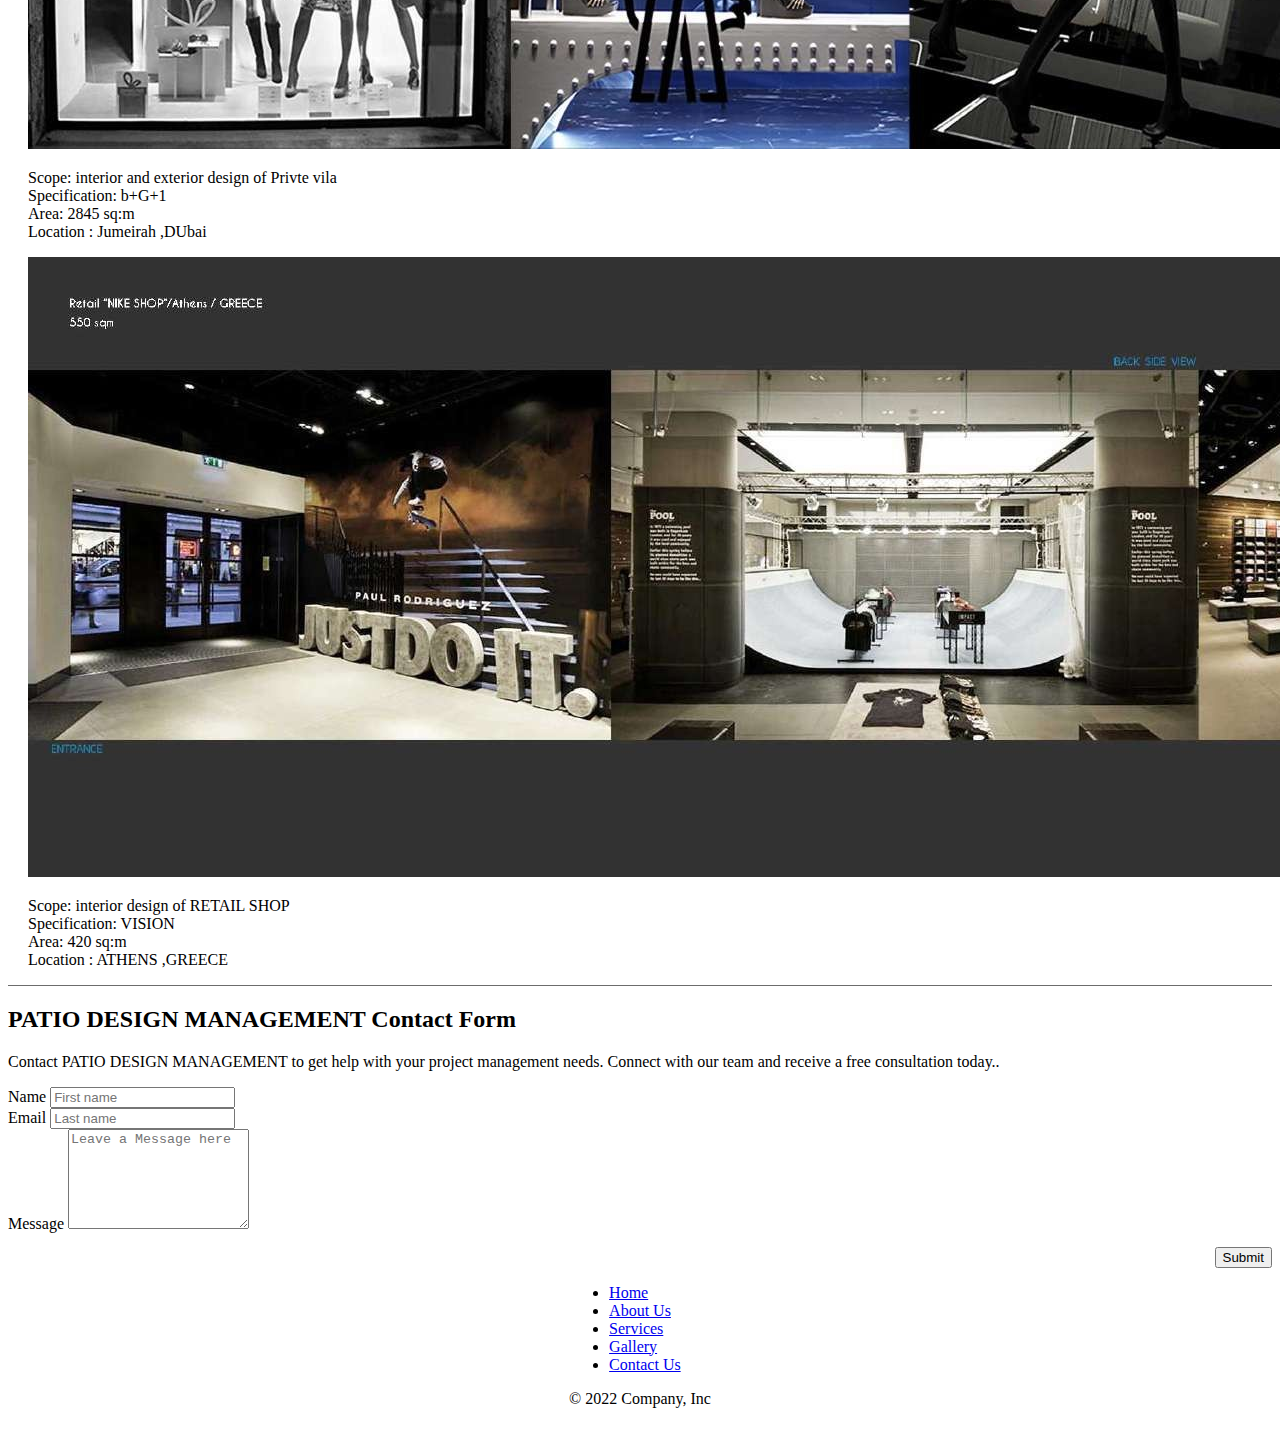
<file: interior.html>
<!DOCTYPE html>
<html lang="en">
    <head>
        <meta charset="UTF-8">
        <meta http-equiv="X-UA-Compatible" content="IE=edge">
        <meta name="viewport" content="width=device-width, initial-scale=1.0">
        <link rel="stylesheet" href="style.css">
        <link rel="preconnect" href="https://fonts.googleapis.com">
        <link rel="preconnect" href="https://fonts.gstatic.com" crossorigin>
        <link rel="preconnect" href="https://fonts.googleapis.com">
        <link rel="preconnect" href="https://fonts.gstatic.com" crossorigin>
        <link
            href="https://fonts.googleapis.com/css2?family=Crimson+Text:wght@600&display=swap"
            rel="stylesheet">

        <link
            href="https://cdn.jsdelivr.net/npm/bootstrap@5.3.0-alpha1/dist/css/bootstrap.min.css"
            rel="stylesheet"
            integrity="sha384-GLhlTQ8iRABdZLl6O3oVMWSktQOp6b7In1Zl3/Jr59b6EGGoI1aFkw7cmDA6j6gD"
            crossorigin="anonymous">

<link rel="icon" href="./imgs/Logo.png" type="image/x-icon">
<link rel="shortcut icon" href="./imgs/Logo.png" type="image/x-icon">
        <title>PATIO | PROJECTS | Interior</title>
  <link rel="stylesheet" href="./style.css">
              
                <style>
.card-body{
    color: black;

}

</style>
         

    </head>
    <body>
        

                <nav class="navbar navbar-expand-lg bg-body-tertiary">
                    <div class="container-fluid">
                        <a class="navbar-brand" href="/"> <img
                                src="./imgs/Logo.png" alt="" width="130"
                                srcset=""> </a>
                        <button class="navbar-toggler" type="button"
                            data-bs-toggle="collapse"
                            data-bs-target="#navbarSupportedContent"
                            aria-controls="navbarSupportedContent"
                            aria-expanded="false" aria-label="Toggle
                            navigation">
                            <span class="navbar-toggler-icon"></span>
                        </button>
                        <div class="collapse navbar-collapse"
                            id="navbarSupportedContent">
                            <ul class="navbar-nav me-auto mb-2 mb-lg-0">
                                <li class="nav-item">
                                    <a class="nav-link"
                                        aria-current="page" href="/">Home</a>
                                </li>
 <li class="nav-item">
                                    <a class="nav-link" href="./about.html">About Us</a>
                                </li>
<li class="nav-item dropdown active">
          <a class="nav-link dropdown-toggle" href="#" role="button" data-bs-toggle="dropdown" aria-expanded="false">
            Projects
          </a>
          <ul class="dropdown-menu">
            <li><a class="dropdown-item " href="./project.html">Patio Design</a></li>
            <li><a class="dropdown-item active" href="./interior.html">Patio Interior</a></li>
            <li><hr class="dropdown-divider"></li>
            <li><a class="dropdown-item" href="./landscape.html">Patio Landscape</a></li>
          </ul>
        </li>
                                <li class="nav-item">
                                    <a class="nav-link" href="./services.html">Services</a>
                                </li>
                                <li class="nav-item">
                                    <a class="nav-link" href="./gallery.html">Gallery</a>
                                </li>
                                <li class="nav-item">
                                    <a class="nav-link" href="#ContactUS">Contact
                                        Us</a>
                                </li>


                            </div>
                        </div>
                    </nav>

                    <!-- AddHere -->

                    <div class="album py-5 bg-light">
                        <div class="container">

                            <div class="row row-cols-1 row-cols-sm-2
                                row-cols-md-2 g-3">
                                <div class="col">
                                    <div class="card shadow-sm">
                                        <img src="./ProjectIn/p1.jpg"
                                            class="bd-placeholder-img
                                            card-img-top" alt=""> <div
                                            class="card-body">
                                            <p class="card-text">Scope:  interior  design of GLORIA HOTELS & RESORTS <br>
Specification: MAJLIS <br>
Location : dUBAI MEDIA CITY ,DUbai</p>
                                            <div class="d-flex
                                                justify-content-between
                                                align-items-center">


                                            </div>
                                        </div>
                                    </div>
                                </div>
                                <div class="col">
                                    <div class="card shadow-sm">
                                        <img src="./ProjectIn/p2.jpg"
                                            class="bd-placeholder-img
                                            card-img-top" alt=""> <div
                                            class="card-body">
                                            <p class="card-text">Scope:  interior  design of GLORIA HOTELS & RESORTS <br>
Specification: MAJLIS <br>
Location : dUBAI MEDIA CITY ,DUbai</p>
                                            
                                        </div>
                                    </div>
                                </div>
                                <div class="col">
                                    <div class="card shadow-sm">
                                        <img src="./ProjectIn/p3.jpg"
                                            class="bd-placeholder-img
                                            card-img-top" alt=""> <div
                                            class="card-body">
                                            <p class="card-text">Scope:  interior design of Privte vila <br>
Specification: b+G+1+R <br>
Area: 2089 sq:m <br>
Location : dISTRICT ONE ,DUbai</p>
                                            
                                        </div>
                                    </div>
                                </div>

                                <div class="col">
                                    <div class="card shadow-sm">
                                        <img src="./ProjectIn/p4.jpg"
                                            class="bd-placeholder-img
                                            card-img-top" alt=""> <div
                                            class="card-body">
                                            <p class="card-text">Scope:  interior and exterior design of Privte vila <br>
Specification: G+1 <br>
Area: 1030 sq:m <br>
Location : SERBIA</p>
                                            
                                        </div>
                                    </div>
                                </div>
                                <div class="col">
                                    <div class="card shadow-sm">
                                        <img src="./ProjectIn/p5.jpg"
                                            class="bd-placeholder-img
                                            card-img-top" alt=""> <div
                                            class="card-body">
                                            <p class="card-text">Scope:  interior design of Privte vila <br>
Specification: b+G+1+R <br>
Area: 2089 sq:m <br>
Location : dISTRICT ONE ,DUbai</p>
                                            
                                        </div>
                                    </div>
                                </div>
                                <div class="col">
                                    <div class="card shadow-sm">
                                        <img src="./ProjectIn/p6.jpg"
                                            class="bd-placeholder-img
                                            card-img-top" alt=""> <div
                                            class="card-body">
                                            <p class="card-text">Scope:  interior design of Privte vila <br>
Specification: b+G+1+R <br>
Area: 2089 sq:m <br>
Location : dISTRICT ONE ,DUbai</p>
                                            
                                        </div>
                                    </div>
                                </div>

                                <div class="col">
                                    <div class="card shadow-sm">
                                        <img src="./ProjectIn/p7.jpg"
                                            class="bd-placeholder-img
                                            card-img-top" alt="">
                                        <div class="card-body">
                                            <p class="card-text">
Scope:  interior design of Privte vila <br>
Specification: G+1 <br>
Area: 870 sq:m <br>
Location : SWITZERLAND
</p>
                                            
                                        </div>
                                    </div>
                                </div>
                                <div class="col">
                                    <div class="card shadow-sm">
                                        <img src="./ProjectIn/p8.jpg"
                                            class="bd-placeholder-img
                                            card-img-top" alt=""> <div
                                            class="card-body">
                                            <p class="card-text">Scope:  interior design of Privte vila <br>
Specification: G+1 <br>
Area: 870 sq:m <br>
Location : SWITZERLAND</p>
                                            
                                        </div>
                                    </div>
                                </div>
                                <div class="col">
                                    <div class="card shadow-sm">
                                        <img src="./ProjectIn/p9.jpg"
                                            class="bd-placeholder-img
                                            card-img-top" alt=""> <div
                                            class="card-body">
                                            <p class="card-text">Scope:  interior design of Privte vila <br>
Specification: G+1 <br>
Area: 870 sq:m <br>
Location : SWITZERLAND</p>
                                            
                                        </div>
                                    </div>
                                </div>

                                <div class="col">
                                    <div class="card shadow-sm">
                                        <img src="./ProjectIn/p10.jpg"
                                            class="bd-placeholder-img
                                            card-img-top" alt="">
                                        <div class="card-body">
                                            <p class="card-text">Scope:  interior design of Privte vila <br>
Specification: G+1 <br>
Area: 870 sq:m <br>
Location : SWITZERLAND</p>
                                            
                                        </div>
                                    </div>
                                </div>


   <div class="col">
                                    <div class="card shadow-sm">
                                        <img src="./ProjectIn/p11.jpg"
                                            class="bd-placeholder-img
                                            card-img-top" alt=""> <div
                                            class="card-body">
                                            <p class="card-text">Scope:  interior and exterior design of Privte vila <br>
Specification: b+G+1 <br>
Area: 2845 sq:m <br>
Location : Jumeirah ,DUbai </p>
                                            
                                        </div>
                                    </div>
                                </div>



   <div class="col">
                                    <div class="card shadow-sm">
                                        <img src="./ProjectIn/p12.jpg"
                                            class="bd-placeholder-img
                                            card-img-top" alt=""> <div
                                            class="card-body">
                                            <p class="card-text">Scope:  interior  design of RETAIL SHOP <br>
Specification: VISION <br>
Area: 420 sq:m <br>
Location : ATHENS ,GREECE</p>
                                            
                                        </div>
                                    </div>
                                </div>

                            </div>
                        </div>
                    </div>

                    <!-- AddHere -->


                    <div class="text-bg-dark pt-2" id="ContactUS">
                        <div class="row align-items-md-stretch">
                            <div class="col-md-6">
                                <div class="h-100 p-5 text-bg-dark rounded-3">
                                    <h2>PATIO DESIGN MANAGEMENT Contact Form</h2>
                                    <p>Contact PATIO DESIGN MANAGEMENT to get
                                        help with your project
                                        management needs. Connect with our team
                                        and receive a free
                                        consultation today..</p>

                                </div>
                            </div>
                            <div class="col-md-6">
                                <div class="h-100 p-5 d-3">
                                    <div class="row">
                                        <div class="col">
                                            <label for="Name">Name</label>
                                            <input type="text" id="Name"
                                                class="form-control"
                                                placeholder="First name"
                                                aria-label="Name">
                                        </div>
                                        <div class="col">
                                            <label for="Email">Email</label>
                                            <input type="text" id="Email"
                                                class="form-control"
                                                placeholder="Last name"
                                                aria-label="Email">
                                        </div>
                                        <div class="mt-3">
                                            <label for="floatingTextarea2">Message</label>
                                            <textarea class="form-control"
                                                placeholder="Leave a Message here" id="floatingTextarea2"
                                                style="height: 100px"></textarea>
                                        </div>
                                    </div>
                                    <div class="btn_sub"><button type="button"
                                            class="btn
                                            btn-outline-warning">Submit</button></div>
                                </div>
                            </div>

                        </div>
                        <div class="container footer_div">
                            <footer class="py-3 my-4">
                               <ul class="nav justify-content-center border-bottom pb-3 mb-3">
                <li class="nav-item"><a href="/" class="nav-link px-2
                    text-bg-dark">Home</a></li>
                <li class="nav-item"><a href="./about.html" class="nav-link px-2
                    text-bg-dark">About Us</a></li>
                <li class="nav-item"><a href="./services.html" class="nav-link px-2
                    text-bg-dark">Services</a></li>
                <li class="nav-item"><a href="./gallery.html" class="nav-link px-2
                    text-bg-dark">Gallery</a></li>
                <li class="nav-item"><a href="#ContactUS" class="nav-link px-2
                    text-bg-dark">Contact Us</a></li>
              </ul>
                                <p class="text-center text-bg-dark">© 2022
                                    Company, Inc</p>
                            </footer>
                        </div>
                    </div>

                   
                    <script
                        src="https://cdn.jsdelivr.net/npm/bootstrap@5.3.0-alpha1/dist/js/bootstrap.bundle.min.js"
                        integrity="sha384-w76AqPfDkMBDXo30jS1Sgez6pr3x5MlQ1ZAGC+nuZB+EYdgRZgiwxhTBTkF7CXvN"
                        crossorigin="anonymous"></script>
                </body>
            </html>
            <script src="./index.js"></script>
        </body>
    </html>
</file>
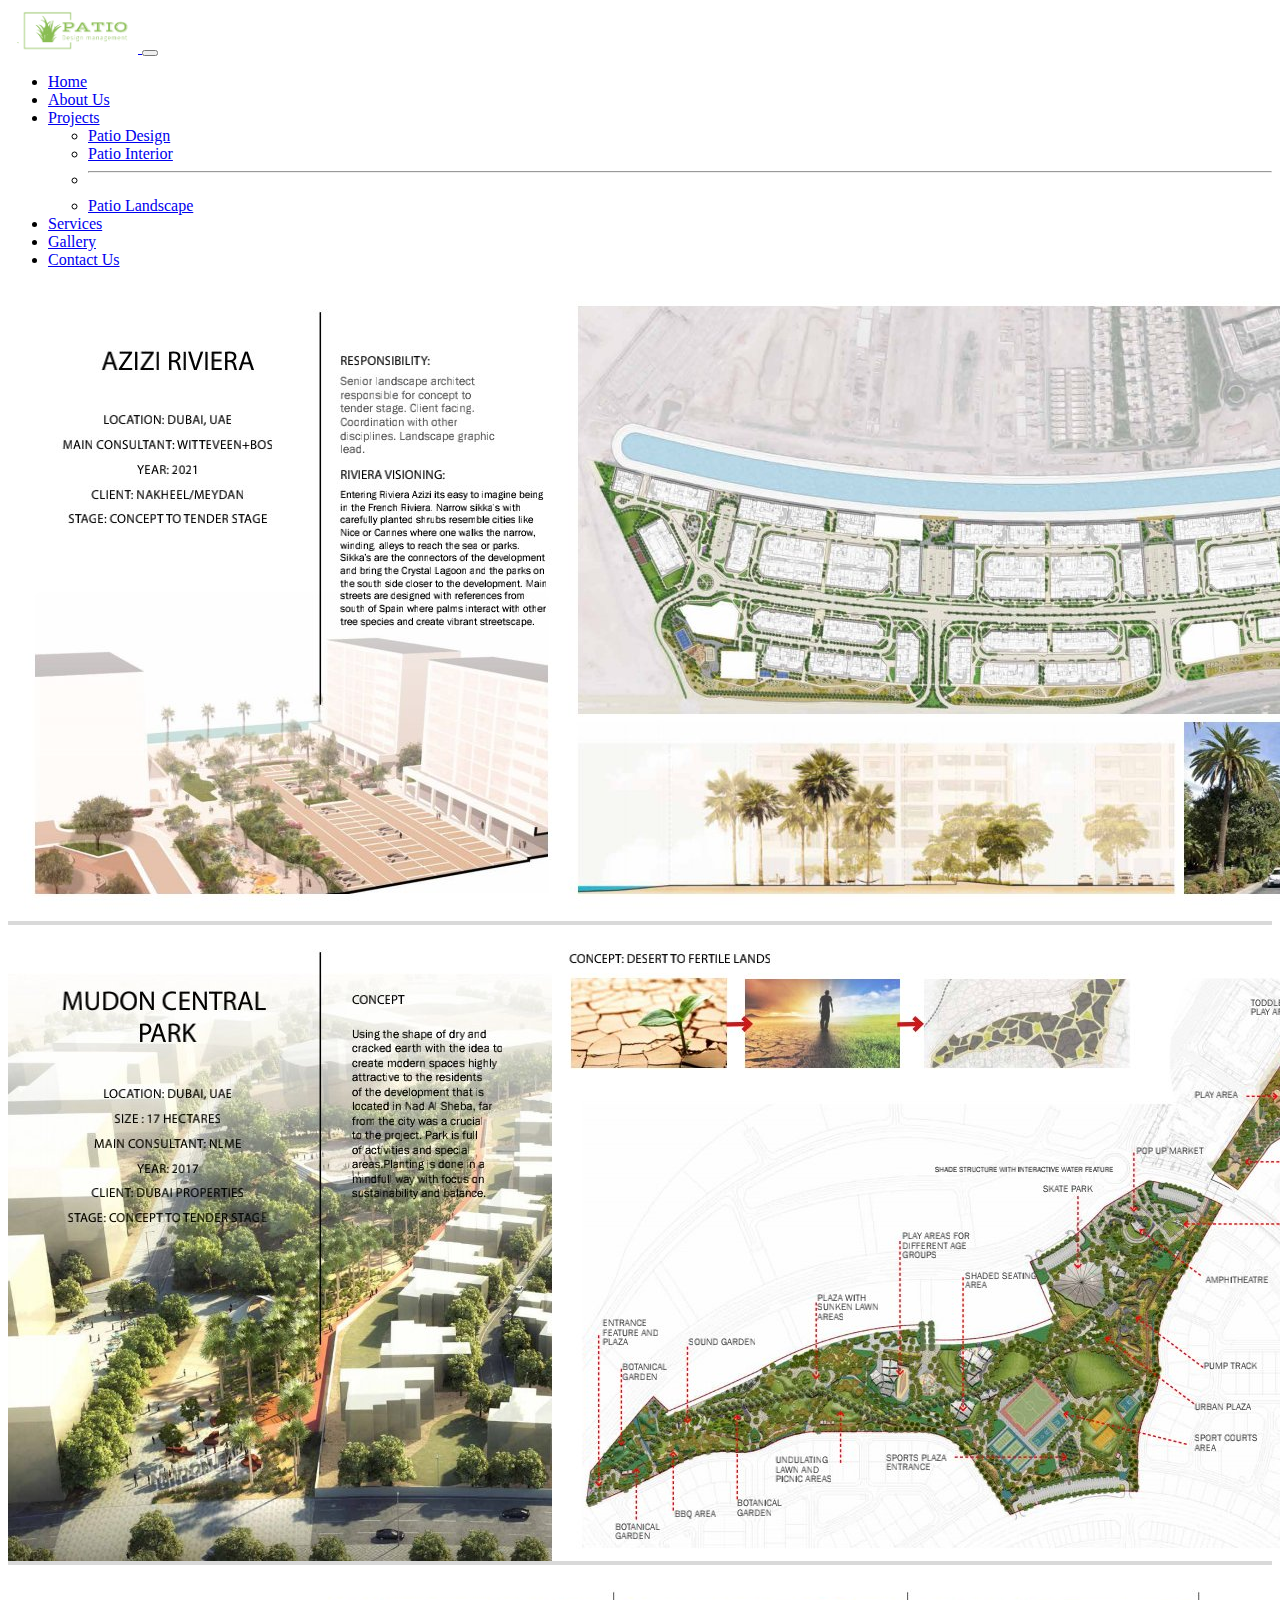
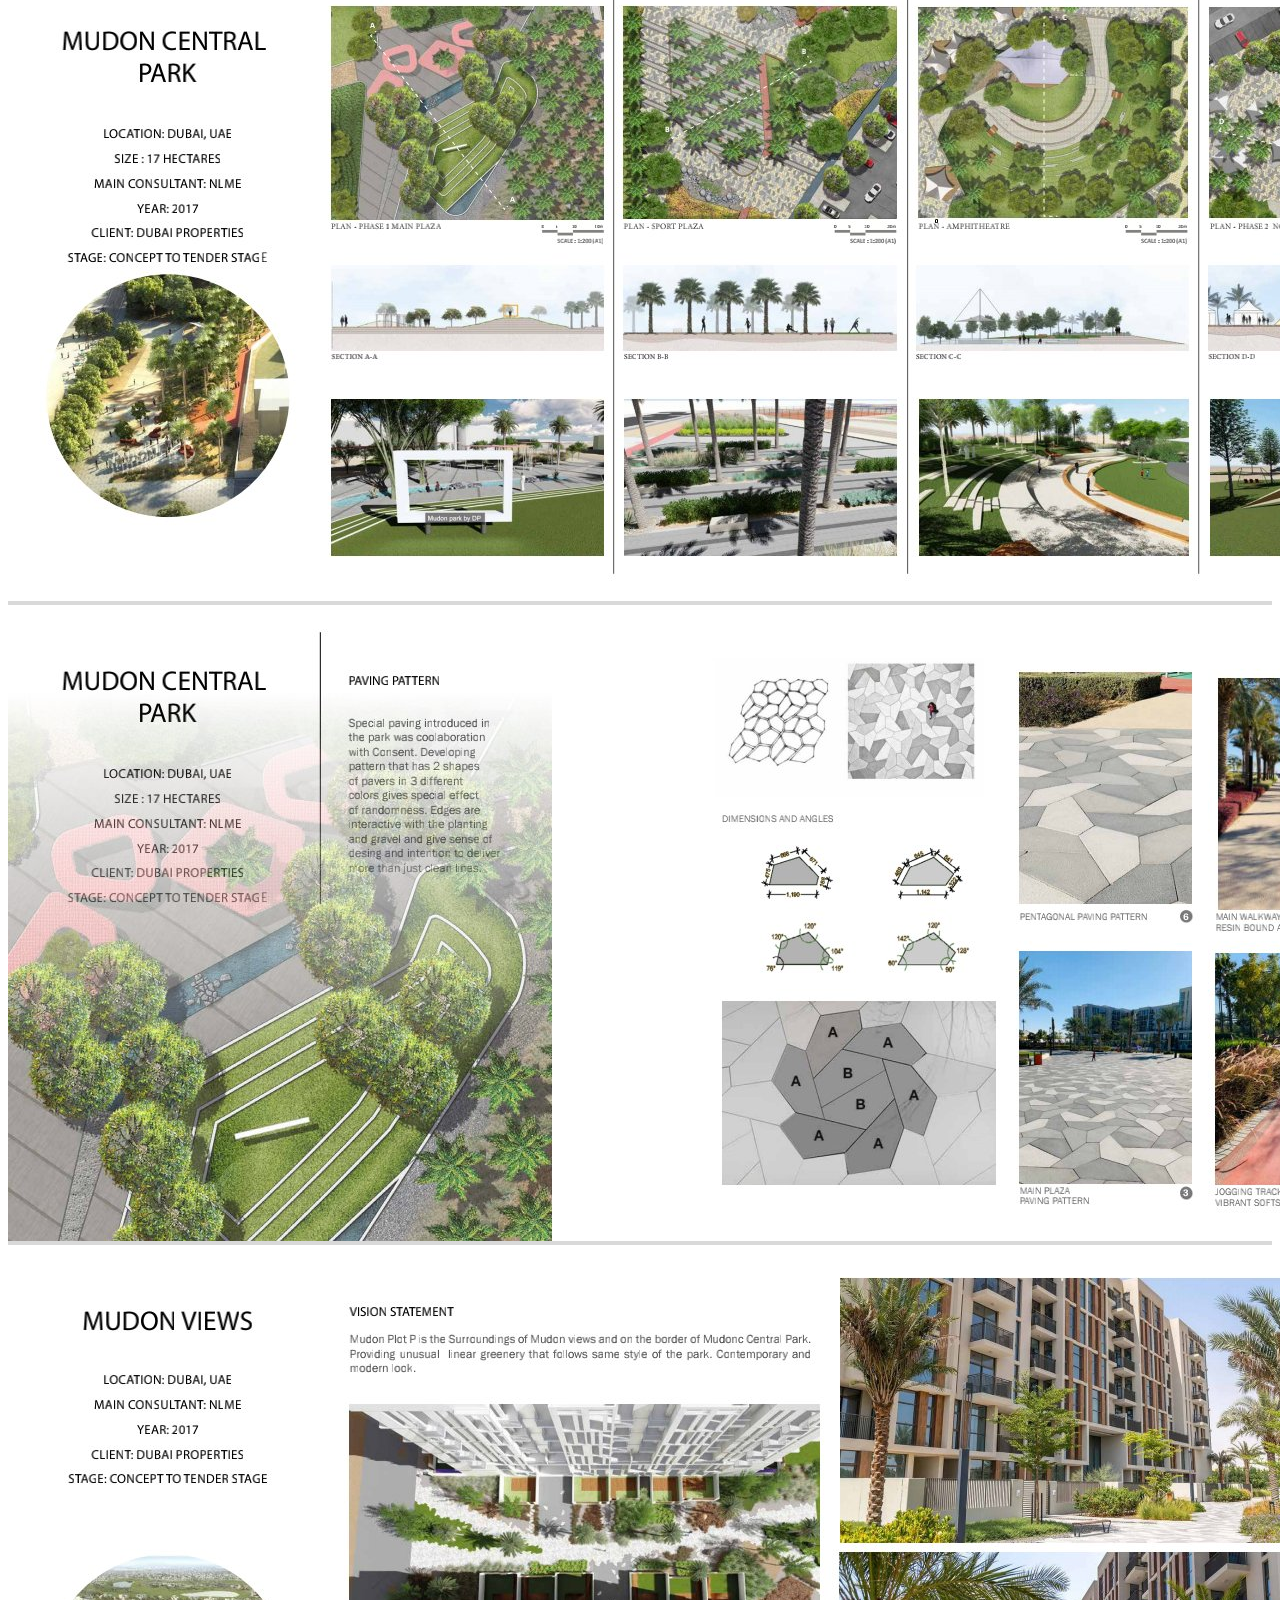
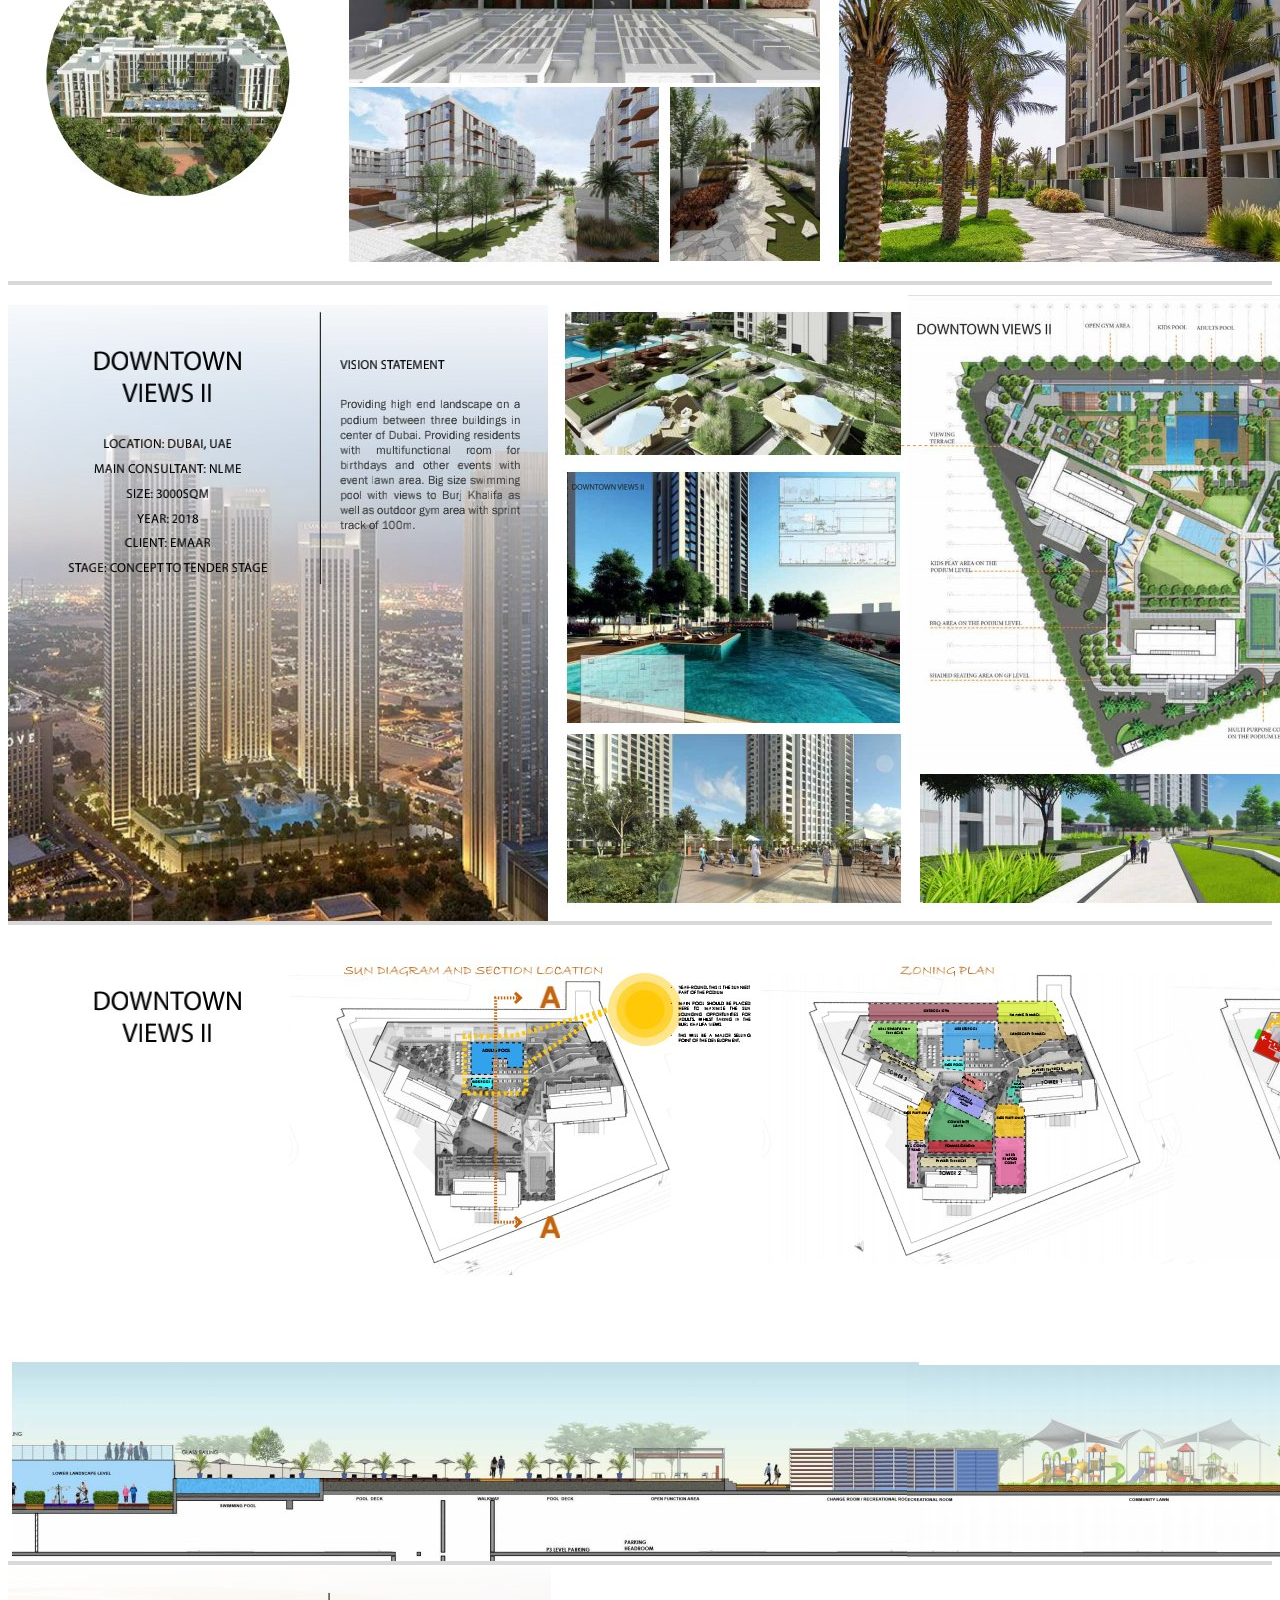
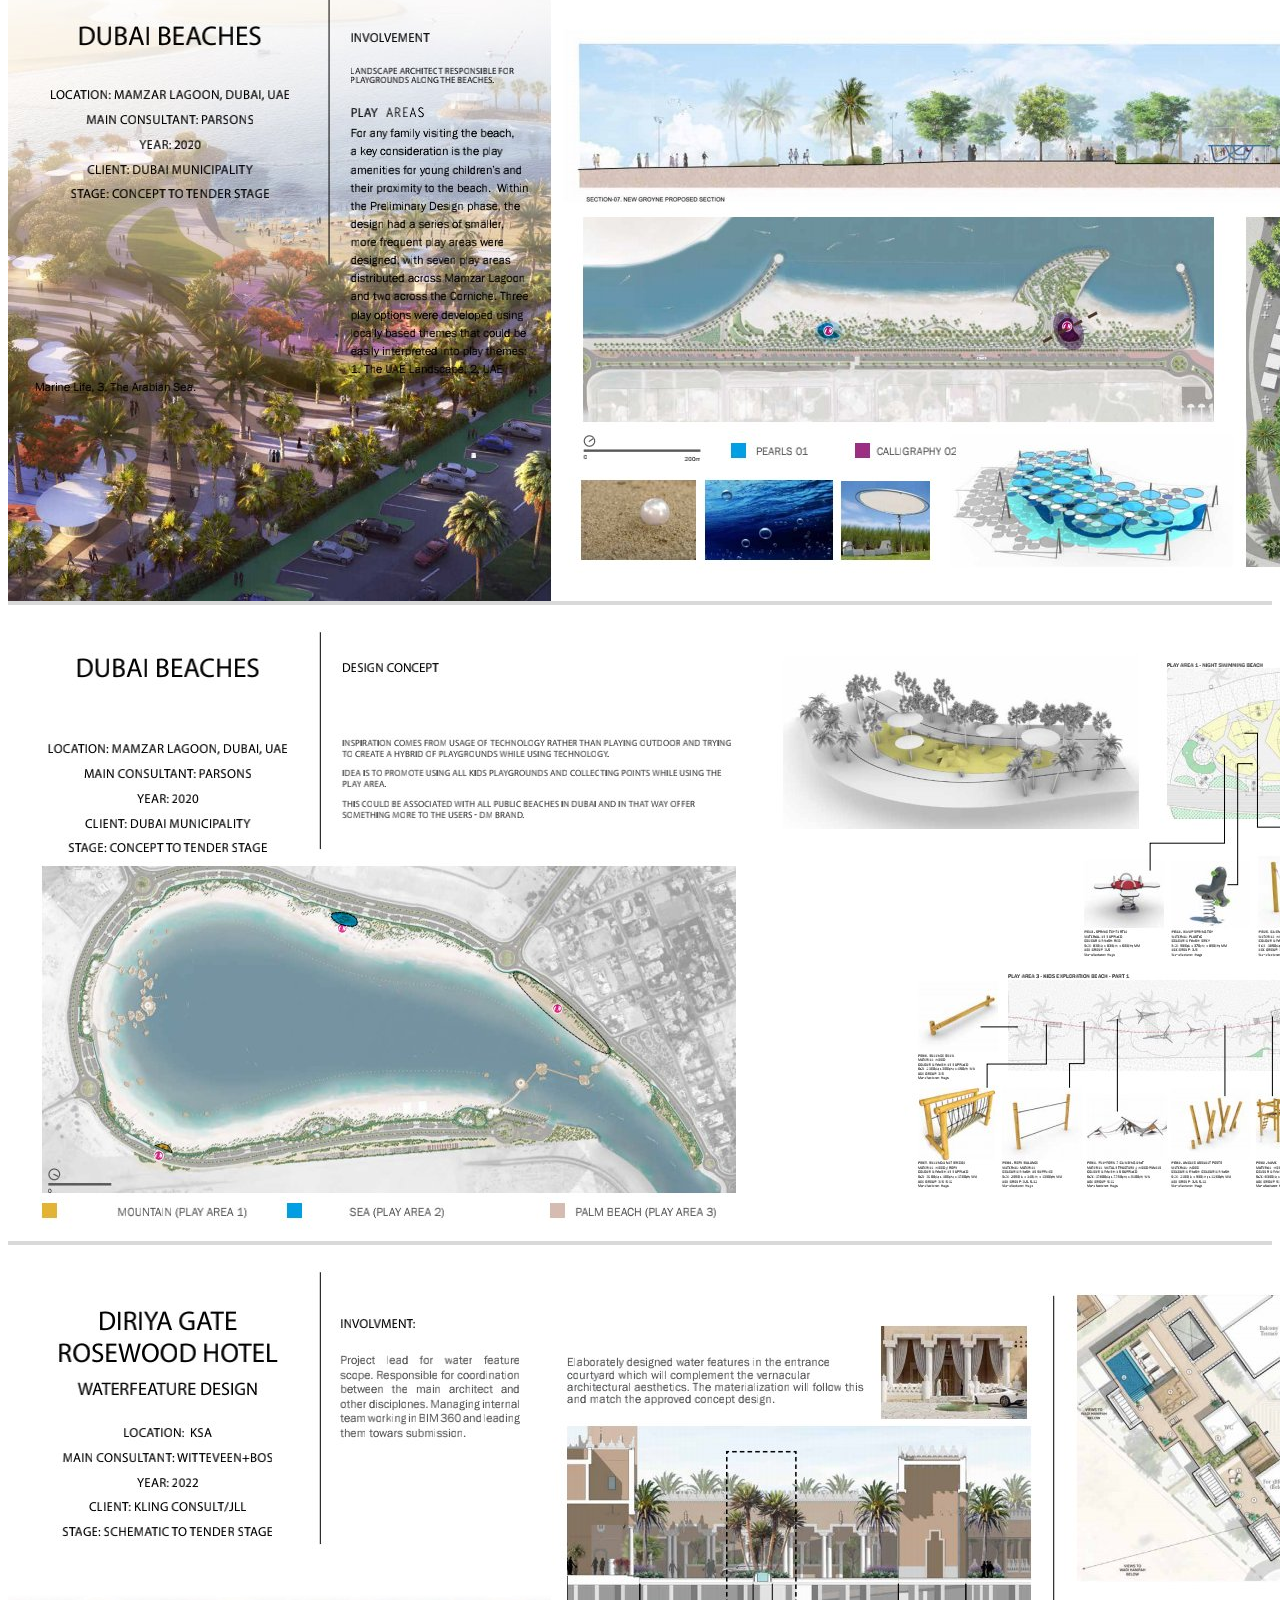
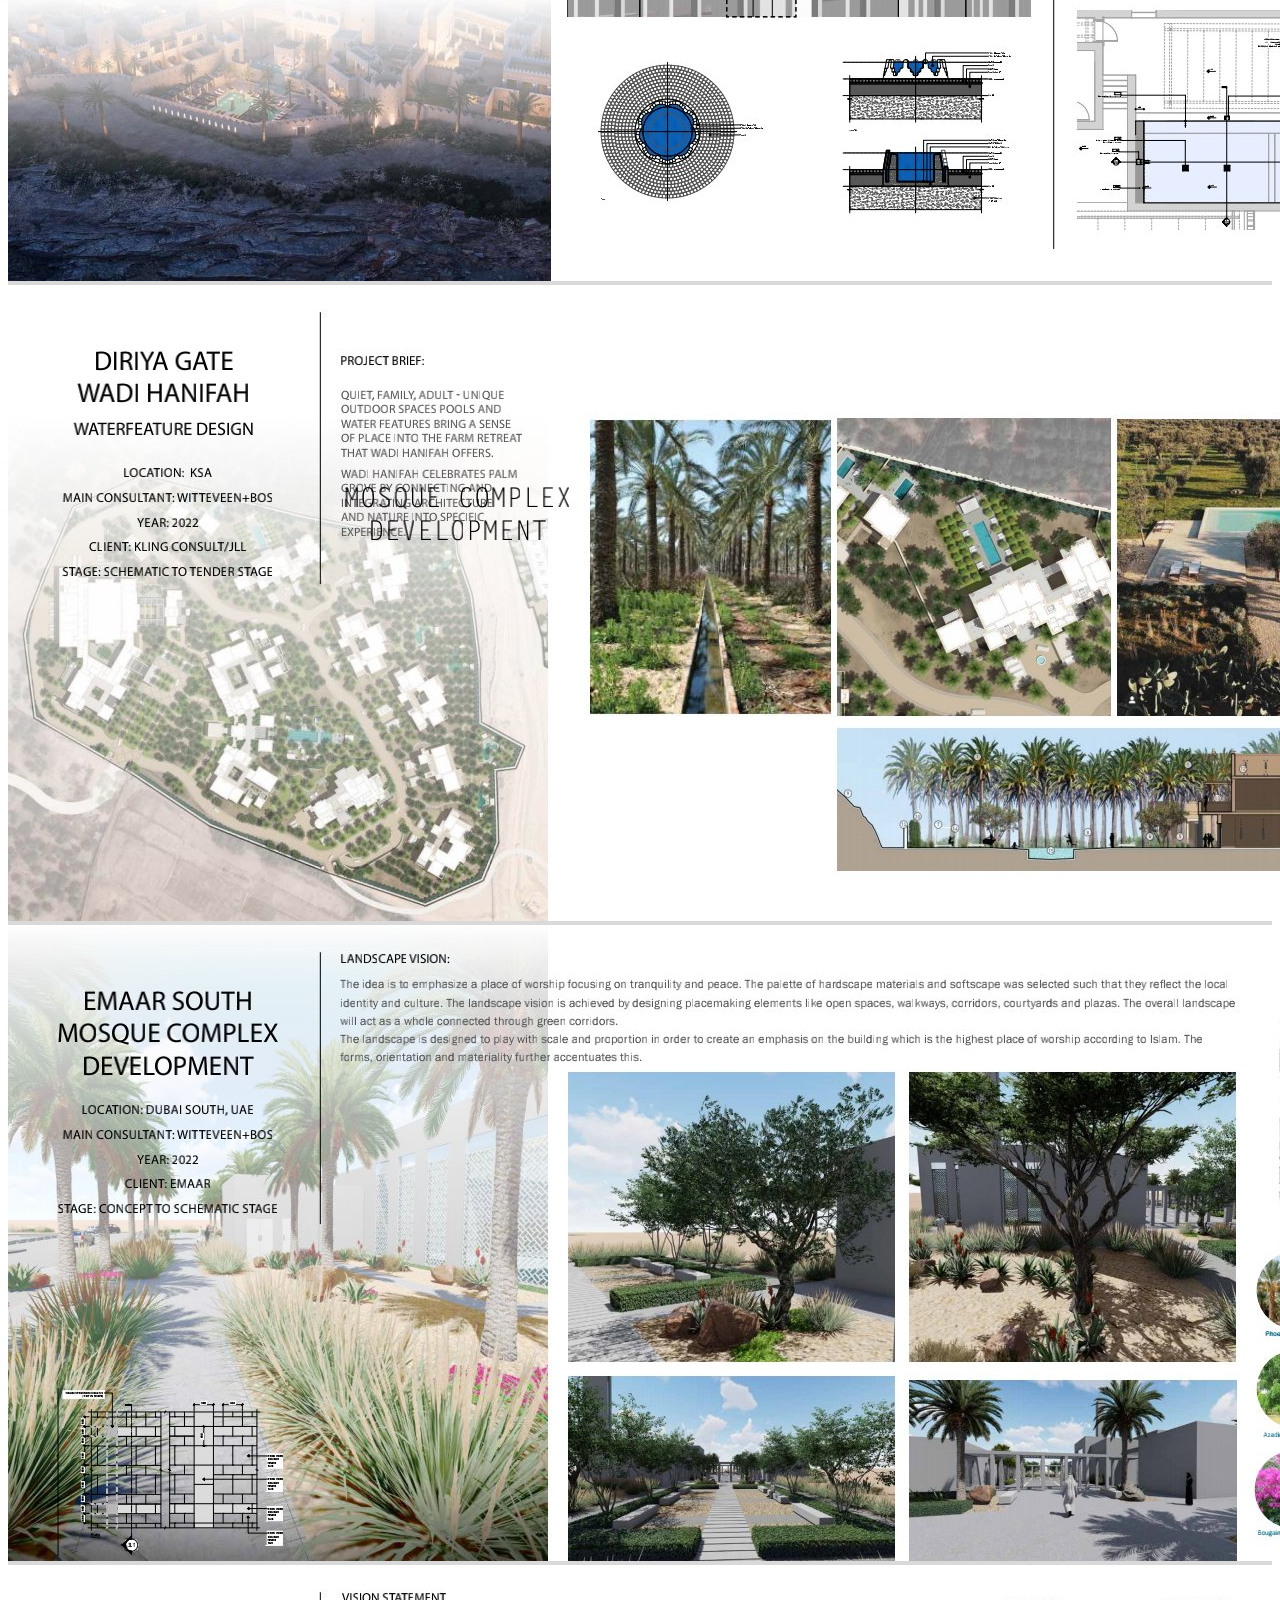
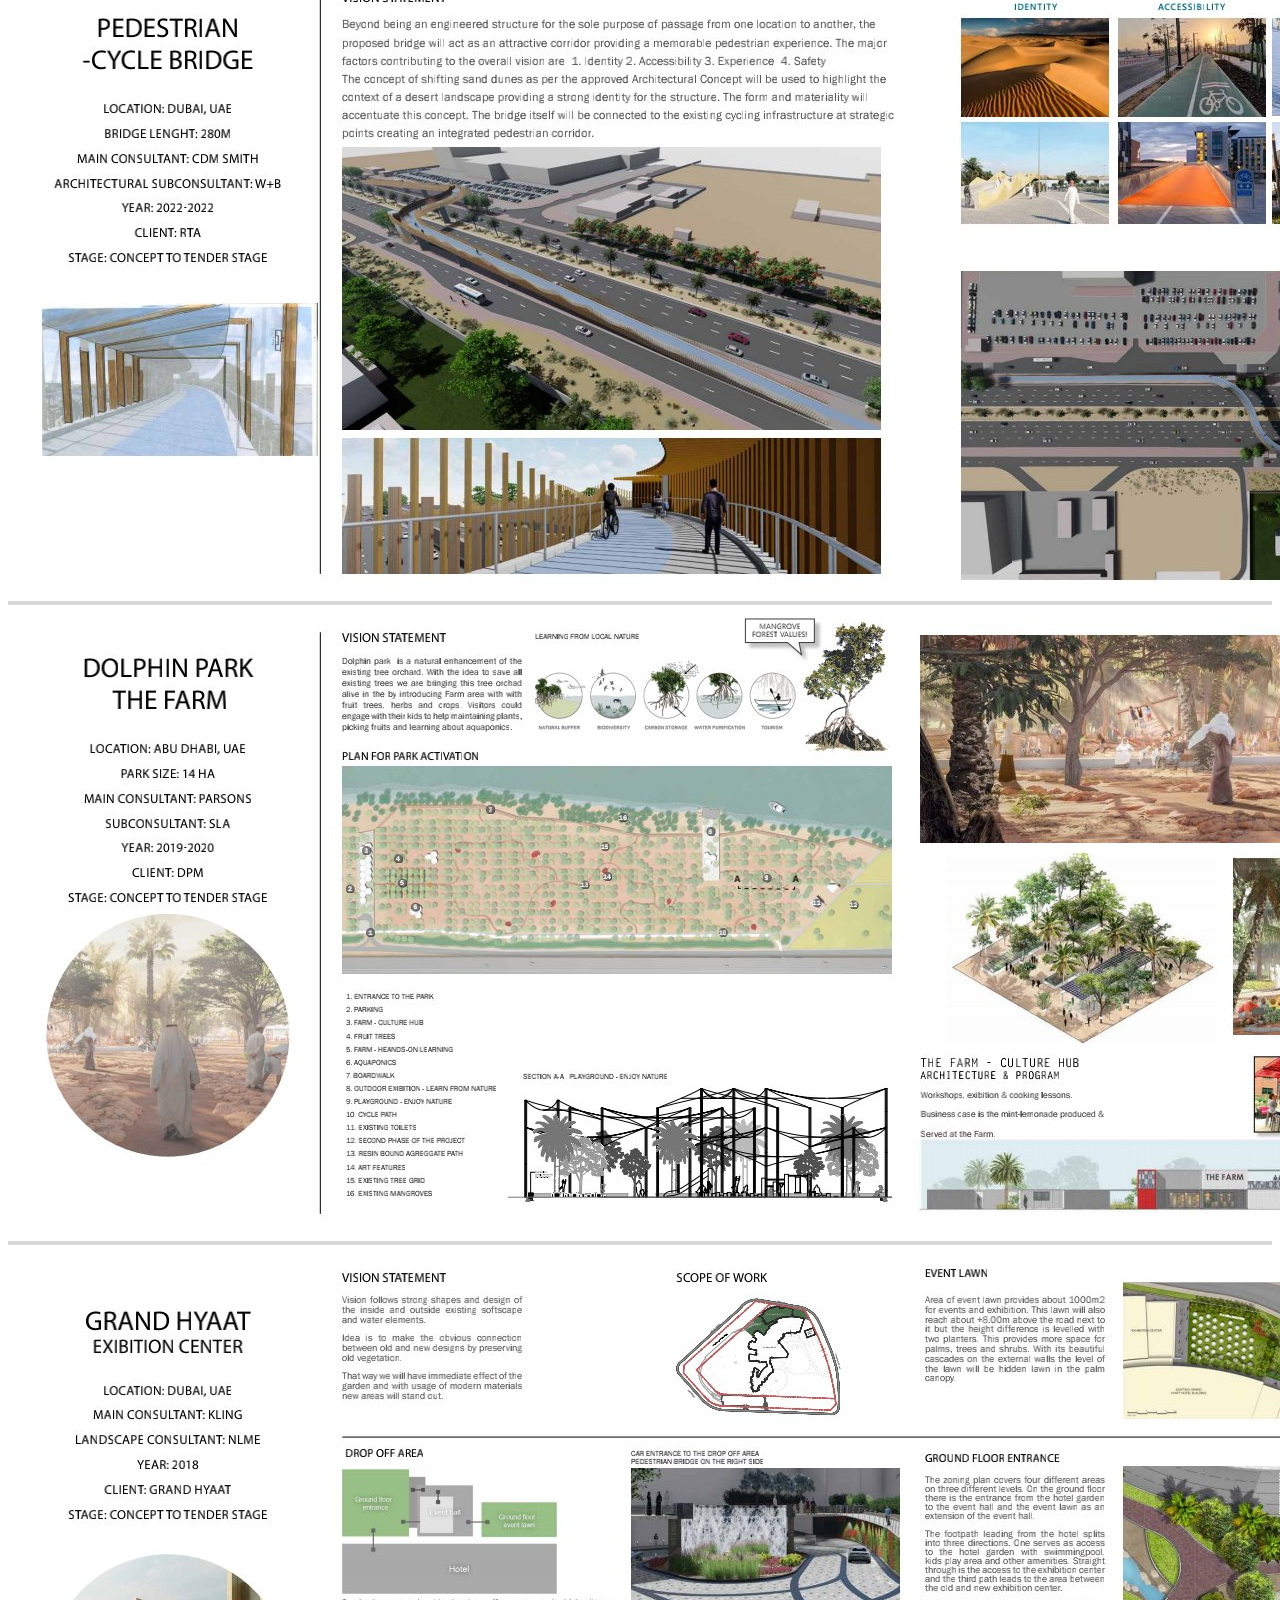
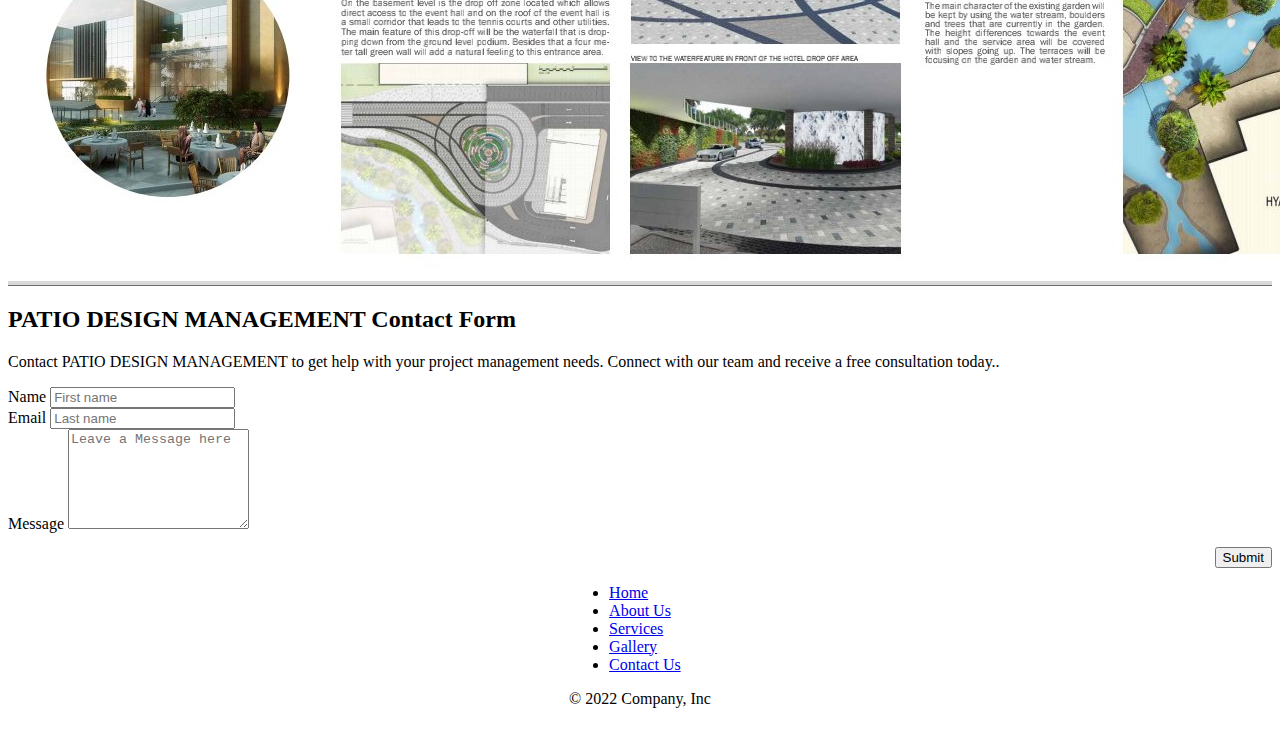
<file: landscape.html>
<!DOCTYPE html>
<html lang="en">
    <head>
        <meta charset="UTF-8">
        <meta http-equiv="X-UA-Compatible" content="IE=edge">
        <meta name="viewport" content="width=device-width, initial-scale=1.0">
        <link rel="stylesheet" href="style.css">
        <link rel="preconnect" href="https://fonts.googleapis.com">
        <link rel="preconnect" href="https://fonts.gstatic.com" crossorigin>
        <link rel="preconnect" href="https://fonts.googleapis.com">
        <link rel="preconnect" href="https://fonts.gstatic.com" crossorigin>
        <link
            href="https://fonts.googleapis.com/css2?family=Crimson+Text:wght@600&display=swap"
            rel="stylesheet">

        <link
            href="https://cdn.jsdelivr.net/npm/bootstrap@5.3.0-alpha1/dist/css/bootstrap.min.css"
            rel="stylesheet"
            integrity="sha384-GLhlTQ8iRABdZLl6O3oVMWSktQOp6b7In1Zl3/Jr59b6EGGoI1aFkw7cmDA6j6gD"
            crossorigin="anonymous">

<link rel="icon" href="./imgs/Logo.png" type="image/x-icon">
<link rel="shortcut icon" href="./imgs/Logo.png" type="image/x-icon">
        <link rel="stylesheet" href="./style.css">
                <title>PATIO | PROJECTS | Landscape</title>
                <style>
.card-body{
    color: black;

}

</style>

    </head>
    <body>
        
                <nav class="navbar navbar-expand-lg bg-body-tertiary">
                    <div class="container-fluid">
                        <a class="navbar-brand" href="/"> <img
                                src="./imgs/Logo.png" alt="" width="130"
                                srcset=""> </a>
                        <button class="navbar-toggler" type="button"
                            data-bs-toggle="collapse"
                            data-bs-target="#navbarSupportedContent"
                            aria-controls="navbarSupportedContent"
                            aria-expanded="false" aria-label="Toggle
                            navigation">
                            <span class="navbar-toggler-icon"></span>
                        </button>
                        <div class="collapse navbar-collapse"
                            id="navbarSupportedContent">
                            <ul class="navbar-nav me-auto mb-2 mb-lg-0">
                                <li class="nav-item">
                                    <a class="nav-link"
                                        aria-current="page" href="/">Home</a>
                                </li>
 <li class="nav-item">
                                    <a class="nav-link" href="./about.html">About Us</a>
                                </li>
<li class="nav-item dropdown active">
          <a class="nav-link dropdown-toggle" href="#" role="button" data-bs-toggle="dropdown" aria-expanded="false">
            Projects
          </a>
          <ul class="dropdown-menu">
            <li><a class="dropdown-item" href="./project.html">Patio Design</a></li>
            <li><a class="dropdown-item" href="./interior.html">Patio Interior</a></li>
            <li><hr class="dropdown-divider"></li>
            <li><a class="dropdown-item active" href="./landscape.html">Patio Landscape</a></li>
          </ul>
        </li>
                               
                                <li class="nav-item">
                                    <a class="nav-link" href="./services.html">Services</a>
                                </li>
                                <li class="nav-item">
                                    <a class="nav-link" href="./gallery.html">Gallery</a>
                                </li>
                                <li class="nav-item">
                                    <a class="nav-link" href="#ContactUS">Contact
                                        Us</a>
                                </li>


                            </div>
                        </div>
                    </nav>

                    <!-- AddHere -->
<div style="background: #d9d9d9;" >
            <img src="./Projectla/PATIO profile_35.jpg" class="img-fluid mt-2 mb-2" alt="Responsive image">
 <img src="./Projectla/PATIO profile_36.jpg" class="img-fluid mt-2 mb-2" alt="Responsive image">
 <img src="./Projectla/PATIO profile_37.jpg" class="img-fluid mt-2 mb-2" alt="Responsive image">
 <img src="./Projectla/PATIO profile_38.jpg" class="img-fluid mt-2 mb-2" alt="Responsive image">
 <img src="./Projectla/PATIO profile_39.jpg" class="img-fluid mt-2 mb-2" alt="Responsive image">
 <img src="./Projectla/PATIO profile_40.jpg" class="img-fluid mt-2 mb-2" alt="Responsive image">
 <img src="./Projectla/PATIO profile_41.jpg" class="img-fluid mt-2 mb-2" alt="Responsive image">
 <img src="./Projectla/PATIO profile_42.jpg" class="img-fluid mt-2 mb-2" alt="Responsive image">
 <img src="./Projectla/PATIO profile_43.jpg" class="img-fluid mt-2 mb-2" alt="Responsive image">
 <img src="./Projectla/PATIO profile_44.jpg" class="img-fluid mt-2 mb-2" alt="Responsive image">
 <img src="./Projectla/PATIO profile_45.jpg" class="img-fluid mt-2 mb-2" alt="Responsive image">
 <img src="./Projectla/PATIO profile_46.jpg" class="img-fluid mt-2 mb-2" alt="Responsive image">
 <img src="./Projectla/PATIO profile_47.jpg" class="img-fluid mt-2 mb-2" alt="Responsive image">
 <img src="./Projectla/PATIO profile_48.jpg" class="img-fluid mt-2 mb-2" alt="Responsive image">
 <img src="./Projectla/PATIO profile_49.jpg" class="img-fluid mt-2 mb-2" alt="Responsive image">
</div>
                    <!-- AddHere -->


                    <div class="text-bg-dark pt-2" id="ContactUS">
                        <div class="row align-items-md-stretch">
                            <div class="col-md-6">
                                <div class="h-100 p-5 text-bg-dark rounded-3">
                                    <h2>PATIO DESIGN MANAGEMENT Contact Form</h2>
                                    <p>Contact PATIO DESIGN MANAGEMENT to get
                                        help with your project
                                        management needs. Connect with our team
                                        and receive a free
                                        consultation today..</p>

                                </div>
                            </div>
                            <div class="col-md-6">
                                <div class="h-100 p-5 d-3">
                                    <div class="row">
                                        <div class="col">
                                            <label for="Name">Name</label>
                                            <input type="text" id="Name"
                                                class="form-control"
                                                placeholder="First name"
                                                aria-label="Name">
                                        </div>
                                        <div class="col">
                                            <label for="Email">Email</label>
                                            <input type="text" id="Email"
                                                class="form-control"
                                                placeholder="Last name"
                                                aria-label="Email">
                                        </div>
                                        <div class="mt-3">
                                            <label for="floatingTextarea2">Message</label>
                                            <textarea class="form-control"
                                                placeholder="Leave a Message here" id="floatingTextarea2"
                                                style="height: 100px"></textarea>
                                        </div>
                                    </div>
                                    <div class="btn_sub"><button type="button"
                                            class="btn
                                            btn-outline-warning">Submit</button></div>
                                </div>
                            </div>

                        </div>
                        <div class="container footer_div">
                            <footer class="py-3 my-4">
                               <ul class="nav justify-content-center border-bottom pb-3 mb-3">
                <li class="nav-item"><a href="/" class="nav-link px-2
                    text-bg-dark">Home</a></li>
                <li class="nav-item"><a href="./about.html" class="nav-link px-2
                    text-bg-dark">About Us</a></li>
                <li class="nav-item"><a href="./services.html" class="nav-link px-2
                    text-bg-dark">Services</a></li>
                <li class="nav-item"><a href="./gallery.html" class="nav-link px-2
                    text-bg-dark">Gallery</a></li>
                <li class="nav-item"><a href="#ContactUS" class="nav-link px-2
                    text-bg-dark">Contact Us</a></li>
              </ul>
                                <p class="text-center text-bg-dark">© 2022
                                    Company, Inc</p>
                            </footer>
                        </div>
                    </div>

                  
                    <script
                        src="https://cdn.jsdelivr.net/npm/bootstrap@5.3.0-alpha1/dist/js/bootstrap.bundle.min.js"
                        integrity="sha384-w76AqPfDkMBDXo30jS1Sgez6pr3x5MlQ1ZAGC+nuZB+EYdgRZgiwxhTBTkF7CXvN"
                        crossorigin="anonymous"></script>
                </body>
            </html>
            <script src="./index.js"></script>
        </body>
    </html>
</file>
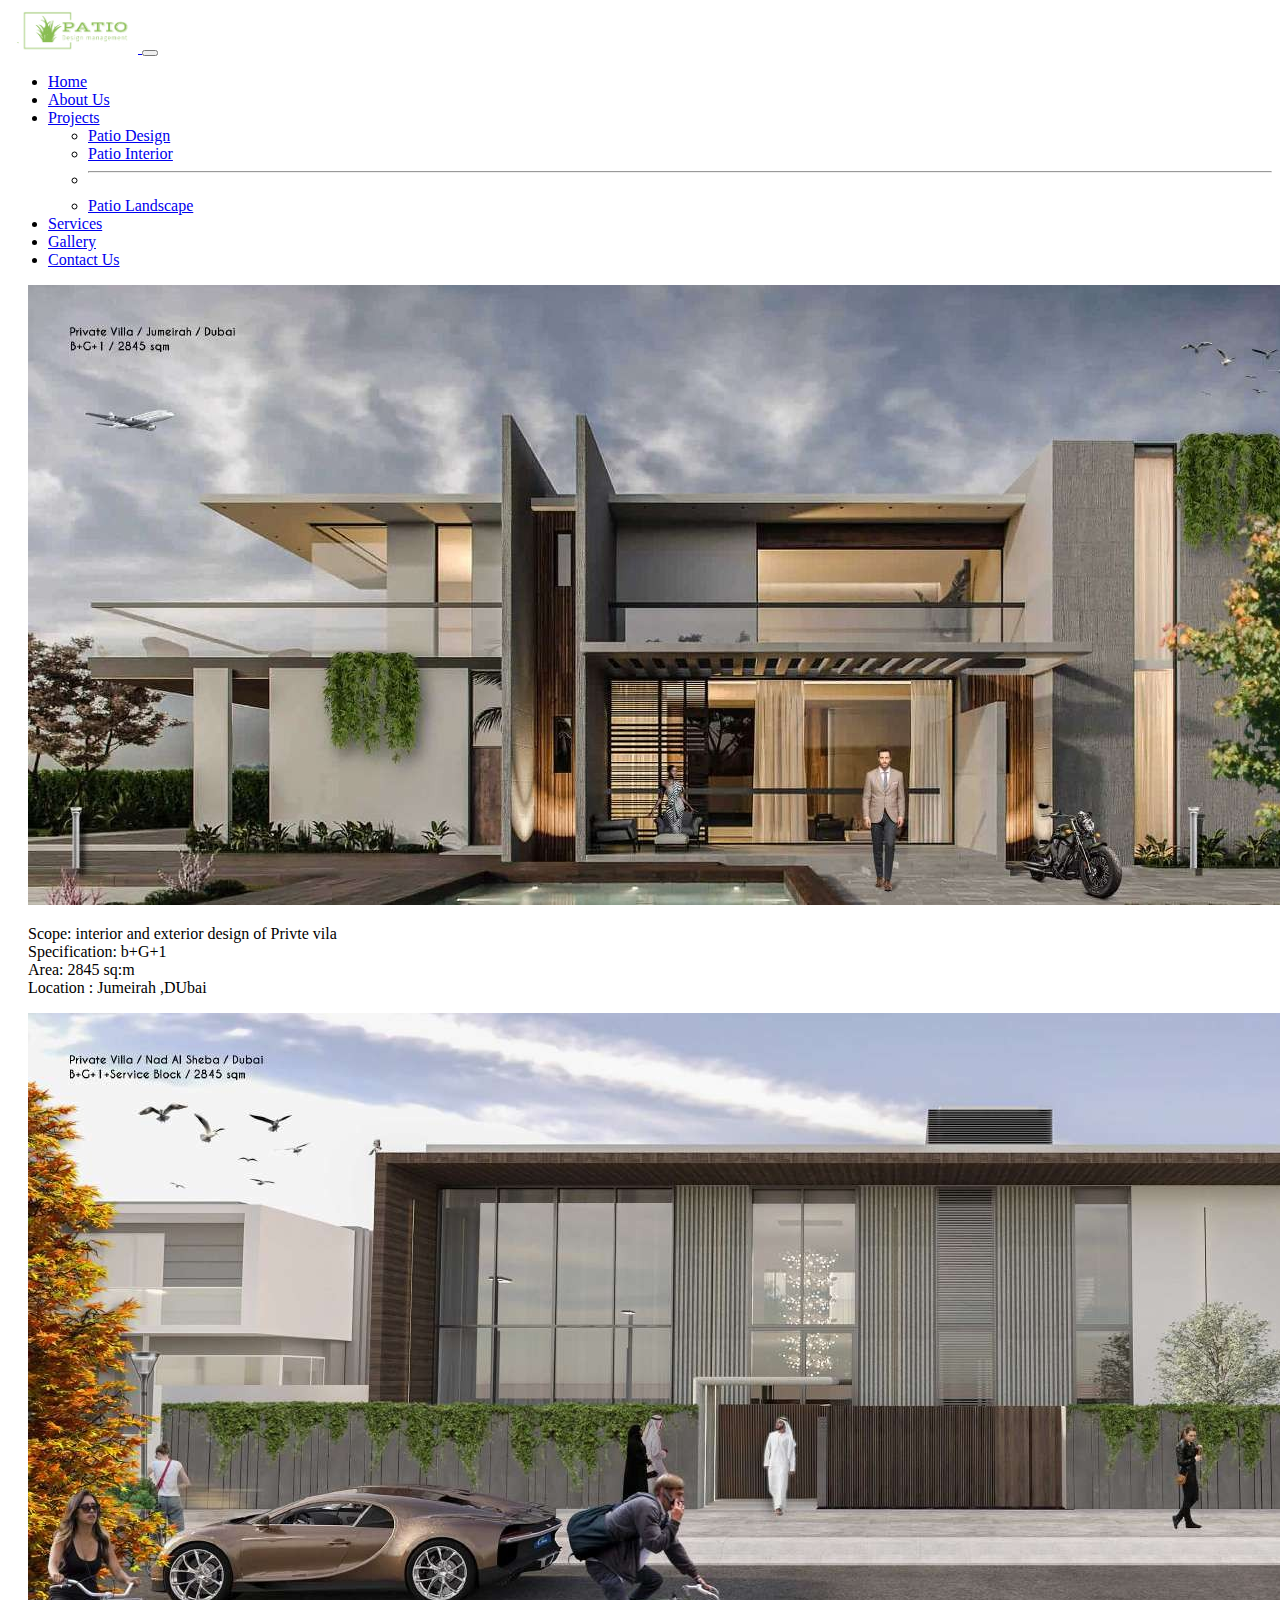
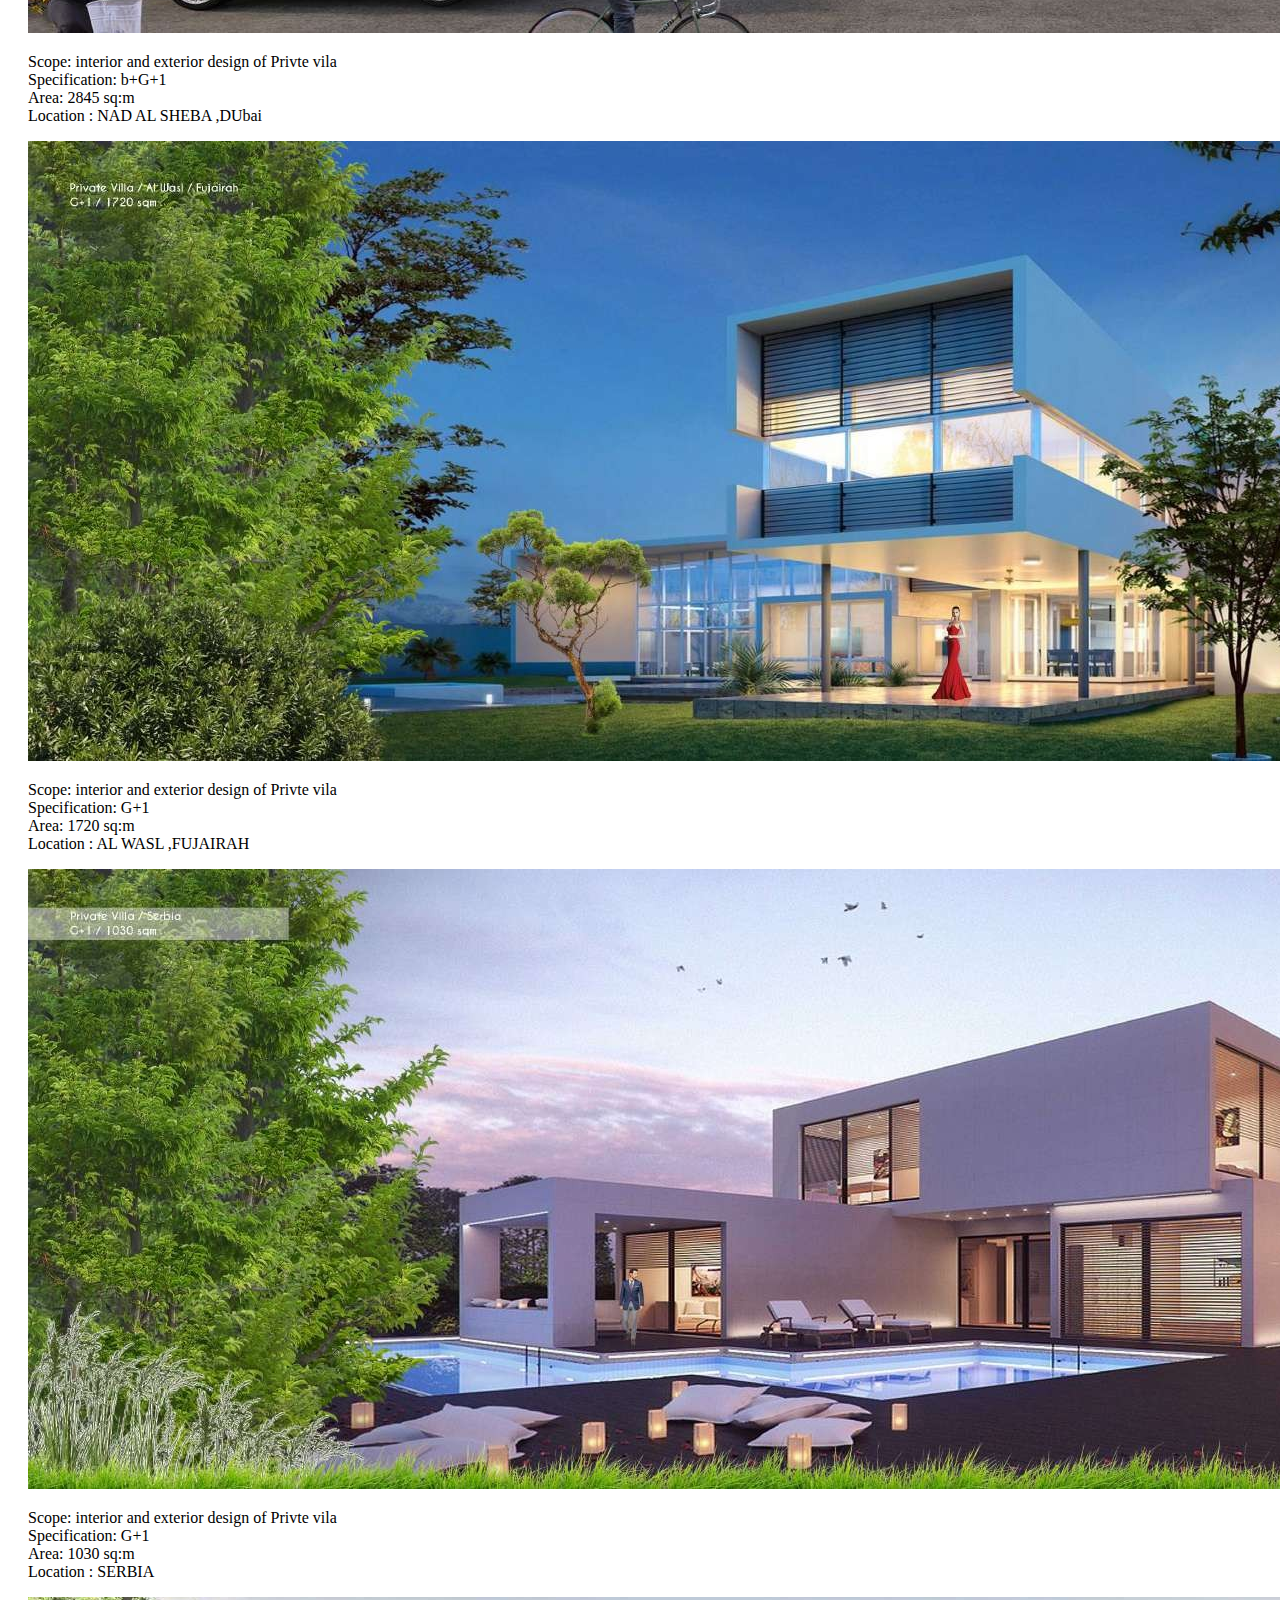
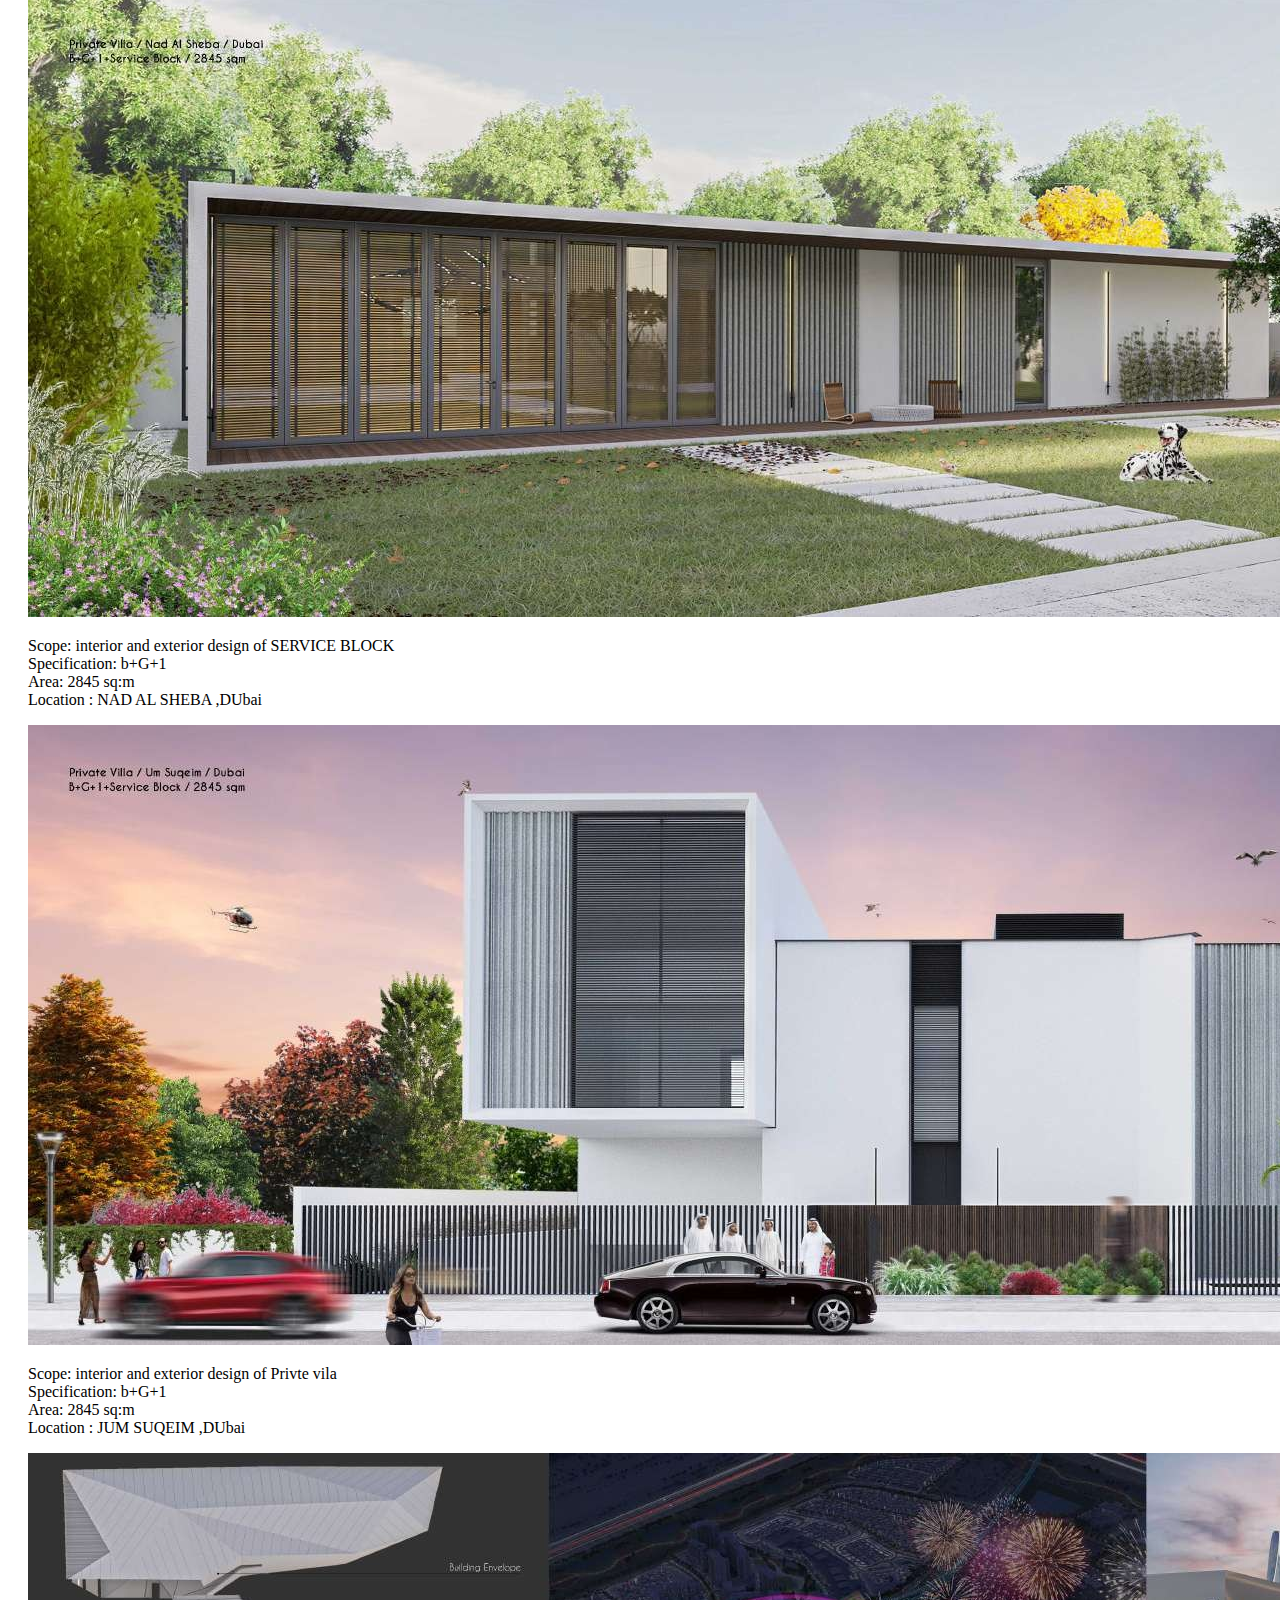
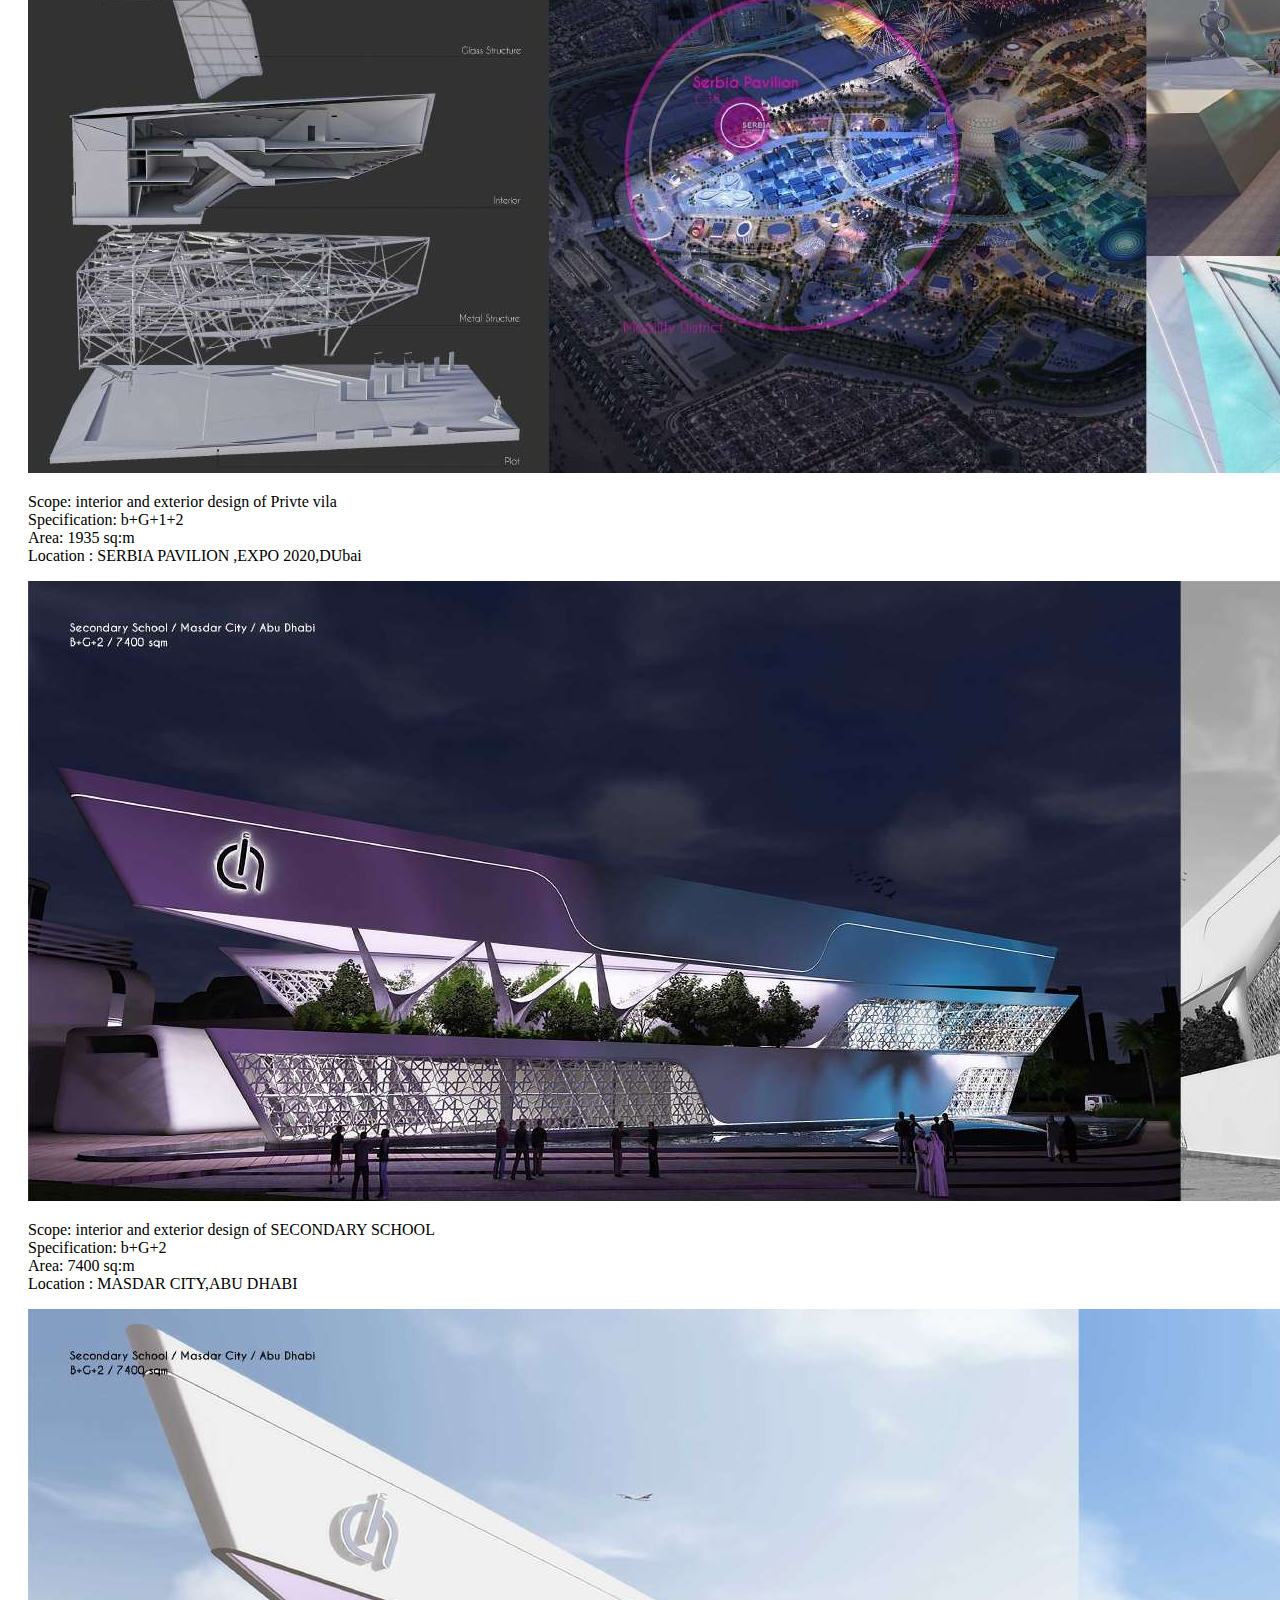
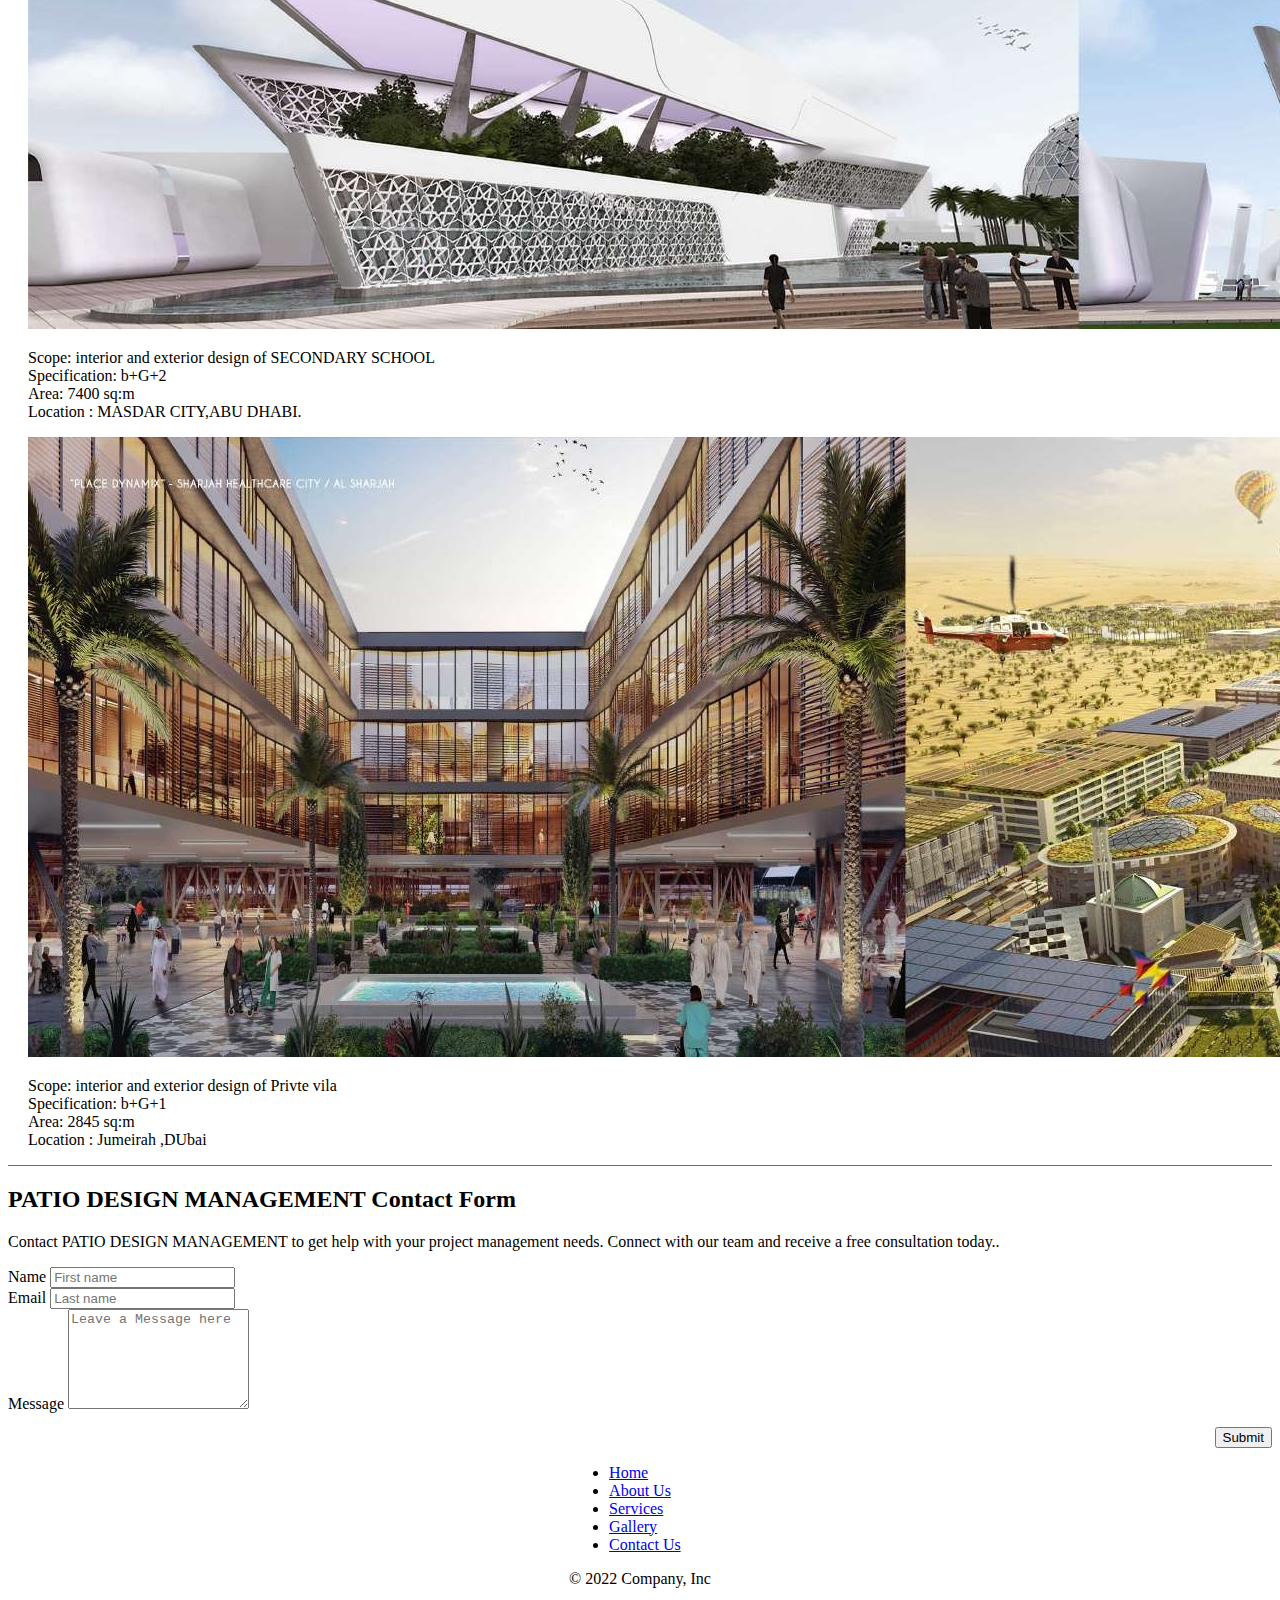
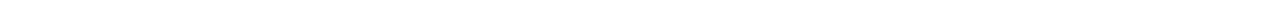
<file: project.html>
<!DOCTYPE html>
<html lang="en">
    <head>
        <meta charset="UTF-8">
        <meta http-equiv="X-UA-Compatible" content="IE=edge">
        <meta name="viewport" content="width=device-width, initial-scale=1.0">
        <link rel="stylesheet" href="style.css">
        <link rel="preconnect" href="https://fonts.googleapis.com">
        <link rel="preconnect" href="https://fonts.gstatic.com" crossorigin>
        <link rel="preconnect" href="https://fonts.googleapis.com">
        <link rel="preconnect" href="https://fonts.gstatic.com" crossorigin>
        <link
            href="https://fonts.googleapis.com/css2?family=Crimson+Text:wght@600&display=swap"
            rel="stylesheet">

        <link
            href="https://cdn.jsdelivr.net/npm/bootstrap@5.3.0-alpha1/dist/css/bootstrap.min.css"
            rel="stylesheet"
            integrity="sha384-GLhlTQ8iRABdZLl6O3oVMWSktQOp6b7In1Zl3/Jr59b6EGGoI1aFkw7cmDA6j6gD"
            crossorigin="anonymous">
 <link rel="stylesheet" href="./style.css">

<link rel="icon" href="./imgs/Logo.png" type="image/x-icon">
<link rel="shortcut icon" href="./imgs/Logo.png" type="image/x-icon">
<style>
.card-body{
    color: black;

}

</style>
        <title>PATIO | PROJECTS | Design</title>

    </head>
   

            <body>

                <nav class="navbar navbar-expand-lg bg-body-tertiary">
                    <div class="container-fluid">
                        <a class="navbar-brand" href="/"> <img
                                src="./imgs/Logo.png" alt="" width="130"
                                srcset=""> </a>
                        <button class="navbar-toggler" type="button"
                            data-bs-toggle="collapse"
                            data-bs-target="#navbarSupportedContent"
                            aria-controls="navbarSupportedContent"
                            aria-expanded="false" aria-label="Toggle
                            navigation">
                            <span class="navbar-toggler-icon"></span>
                        </button>
                        <div class="collapse navbar-collapse"
                            id="navbarSupportedContent">
                            <ul class="navbar-nav me-auto mb-2 mb-lg-0">
                                <li class="nav-item">
                                    <a class="nav-link"
                                        aria-current="page" href="./index.html">Home</a>
                                </li>
<li class="nav-item">
                                    <a class="nav-link" href="./about.html">About Us</a>
                                </li>
<li class="nav-item dropdown active">
          <a class="nav-link dropdown-toggle" href="#" role="button" data-bs-toggle="dropdown" aria-expanded="false">
            Projects
          </a>
          <ul class="dropdown-menu">
            <li><a class="dropdown-item active" href="./project.html">Patio Design</a></li>
            <li><a class="dropdown-item" href="./interior.html">Patio Interior</a></li>
            <li><hr class="dropdown-divider"></li>
            <li><a class="dropdown-item" href="./landscape.html">Patio Landscape</a></li>
          </ul>
        </li>
                                
                                <li class="nav-item">
                                    <a class="nav-link" href="./services.html">Services</a>
                                </li>
                                <li class="nav-item">
                                    <a class="nav-link" href="./gallery.html">Gallery</a>
                                </li>
                                <li class="nav-item">
                                    <a class="nav-link" href="#ContactUS">Contact
                                        Us</a>
                                </li>


                            </div>
                        </div>
                    </nav>

                    <!-- AddHere -->

                    <div class="album py-5 bg-light">
                        <div class="container">

                            <div class="row row-cols-1 row-cols-sm-2
                                row-cols-md-2 g-3">
                                <div class="col">
                                    <div class="card shadow-sm">
                                        <img src="./ProjectImg/p1.jpg"
                                            class="bd-placeholder-img
                                            card-img-top" alt=""> <div
                                            class="card-body">
                                            <p class="card-text">Scope: interior
                                                and exterior design of Privte 
                                                vila<br>
                                                Specification: b+G+1 <br>
                                                Area: 2845 sq:m <br>
                                                Location : Jumeirah ,DUbai</p>
                                            <div class="d-flex
                                                justify-content-between
                                                align-items-center">


                                            </div>
                                        </div>
                                    </div>
                                </div>
                                <div class="col">
                                    <div class="card shadow-sm">
                                        <img src="./ProjectImg/p2.jpg"
                                            class="bd-placeholder-img
                                            card-img-top" alt=""> <div
                                            class="card-body">
                                            <p class="card-text">Scope: interior and exterior design of Privte vila<br>
                                                Specification: b+G+1 <br>
                                                Area: 2845 sq:m <br>
                                                Location : NAD AL SHEBA ,DUbai</p>
                                            
                                        </div>
                                    </div>
                                </div>
                                <div class="col">
                                    <div class="card shadow-sm">
                                        <img src="./ProjectImg/p3.jpg"
                                            class="bd-placeholder-img
                                            card-img-top" alt=""> <div
                                            class="card-body">
                                            <p class="card-text">Scope:  interior and exterior design of Privte vila <br>
Specification: G+1 <br>
Area: 1720 sq:m <br>
Location : AL WASL ,FUJAIRAH</p>
                                            
                                        </div>
                                    </div>
                                </div>

                                <div class="col">
                                    <div class="card shadow-sm">
                                        <img src="./ProjectImg/p4.jpg"
                                            class="bd-placeholder-img
                                            card-img-top" alt=""> <div
                                            class="card-body">
                                            <p class="card-text">Scope:  interior and exterior design of Privte vila <br>
Specification: G+1 <br>
Area: 1030 sq:m <br>
Location : SERBIA</p>
                                            
                                        </div>
                                    </div>
                                </div>
                                <div class="col">
                                    <div class="card shadow-sm">
                                        <img src="./ProjectImg/p5.jpg"
                                            class="bd-placeholder-img
                                            card-img-top" alt=""> <div
                                            class="card-body">
                                            <p class="card-text">Scope:  interior and exterior design of SERVICE BLOCK <br>
Specification: b+G+1 <br>
Area: 2845 sq:m <br>
Location : NAD AL SHEBA ,DUbai</p>
                                            
                                        </div>
                                    </div>
                                </div>
                                <div class="col">
                                    <div class="card shadow-sm">
                                        <img src="./ProjectImg/p6.jpg"
                                            class="bd-placeholder-img
                                            card-img-top" alt=""> <div
                                            class="card-body">
                                            <p class="card-text">Scope:  interior and exterior design of Privte vila <br>
Specification: b+G+1 <br>
Area: 2845 sq:m <br>
Location : JUM SUQEIM ,DUbai</p>
                                            
                                        </div>
                                    </div>
                                </div>

                                <div class="col">
                                    <div class="card shadow-sm">
                                        <img src="./ProjectImg/p7.jpg"
                                            class="bd-placeholder-img
                                            card-img-top" alt="">
                                        <div class="card-body">
                                            <p class="card-text">Scope:  interior and exterior design of Privte vila <br>
Specification: b+G+1+2 <br>
Area: 1935 sq:m <br>
Location : SERBIA PAVILION ,EXPO 2020,DUbai</p>
                                            
                                        </div>
                                    </div>
                                </div>
                                <div class="col">
                                    <div class="card shadow-sm">
                                        <img src="./ProjectImg/p8.jpg"
                                            class="bd-placeholder-img
                                            card-img-top" alt=""> <div
                                            class="card-body">
                                            <p class="card-text">Scope:  interior and exterior design of SECONDARY SCHOOL <br>
Specification: b+G+2 <br>
Area: 7400 sq:m <br>
Location : MASDAR CITY,ABU DHABI</p>
                                            
                                        </div>
                                    </div>
                                </div>
                                <div class="col">
                                    <div class="card shadow-sm">
                                        <img src="./ProjectImg/p9.jpg"
                                            class="bd-placeholder-img
                                            card-img-top" alt=""> <div
                                            class="card-body">
                                            <p class="card-text"> Scope:  interior and exterior design of SECONDARY SCHOOL <br>
Specification: b+G+2 <br>
Area: 7400 sq:m <br>
Location : MASDAR CITY,ABU DHABI.</p>
                                            
                                        </div>
                                    </div>
                                </div>

                                <div class="col">
                                    <div class="card shadow-sm">
                                        <img src="./ProjectImg/p10.jpg"
                                            class="bd-placeholder-img
                                            card-img-top" alt="">
                                        <div class="card-body">
                                            <p class="card-text">Scope:  interior and exterior design of Privte vila <br>
Specification: b+G+1 <br>
Area: 2845 sq:m <br>
Location : Jumeirah ,DUbai</p>
                                            
                                        </div>
                                    </div>
                                </div>

                            </div>
                        </div>
                    </div>

                    <!-- AddHere -->


                    <div class="text-bg-dark pt-2" id="ContactUS">
                        <div class="row align-items-md-stretch">
                            <div class="col-md-6">
                                <div class="h-100 p-5 text-bg-dark rounded-3">
                                    <h2>PATIO DESIGN MANAGEMENT Contact Form</h2>
                                    <p>Contact PATIO DESIGN MANAGEMENT to get
                                        help with your project
                                        management needs. Connect with our team
                                        and receive a free
                                        consultation today..</p>

                                </div>
                            </div>
                            <div class="col-md-6">
                                <div class="h-100 p-5 d-3">
                                    <div class="row">
                                        <div class="col">
                                            <label for="Name">Name</label>
                                            <input type="text" id="Name"
                                                class="form-control"
                                                placeholder="First name"
                                                aria-label="Name">
                                        </div>
                                        <div class="col">
                                            <label for="Email">Email</label>
                                            <input type="text" id="Email"
                                                class="form-control"
                                                placeholder="Last name"
                                                aria-label="Email">
                                        </div>
                                        <div class="mt-3">
                                            <label for="floatingTextarea2">Message</label>
                                            <textarea class="form-control"
                                                placeholder="Leave a Message here" id="floatingTextarea2"
                                                style="height: 100px"></textarea>
                                        </div>
                                    </div>
                                    <div class="btn_sub"><button type="button"
                                            class="btn
                                            btn-outline-warning">Submit</button></div>
                                </div>
                            </div>

                        </div>
                        <div class="container footer_div">
                            <footer class="py-3 my-4">
                               <ul class="nav justify-content-center border-bottom pb-3 mb-3">
                <li class="nav-item"><a href="/" class="nav-link px-2
                    text-bg-dark">Home</a></li>
                <li class="nav-item"><a href="./about.html" class="nav-link px-2
                    text-bg-dark">About Us</a></li>
                <li class="nav-item"><a href="./services.html" class="nav-link px-2
                    text-bg-dark">Services</a></li>
                <li class="nav-item"><a href="./gallery.html" class="nav-link px-2
                    text-bg-dark">Gallery</a></li>
                <li class="nav-item"><a href="#ContactUS" class="nav-link px-2
                    text-bg-dark">Contact Us</a></li>
              </ul>
                                <p class="text-center text-bg-dark">© 2022
                                    Company, Inc</p>
                            </footer>
                        </div>
                    </div>

                  
                    <script
                        src="https://cdn.jsdelivr.net/npm/bootstrap@5.3.0-alpha1/dist/js/bootstrap.bundle.min.js"
                        integrity="sha384-w76AqPfDkMBDXo30jS1Sgez6pr3x5MlQ1ZAGC+nuZB+EYdgRZgiwxhTBTkF7CXvN"
                        crossorigin="anonymous"></script>
                </body>
            </html>
            <script src="./index.js"></script>
        </body>
    </html>
</file>
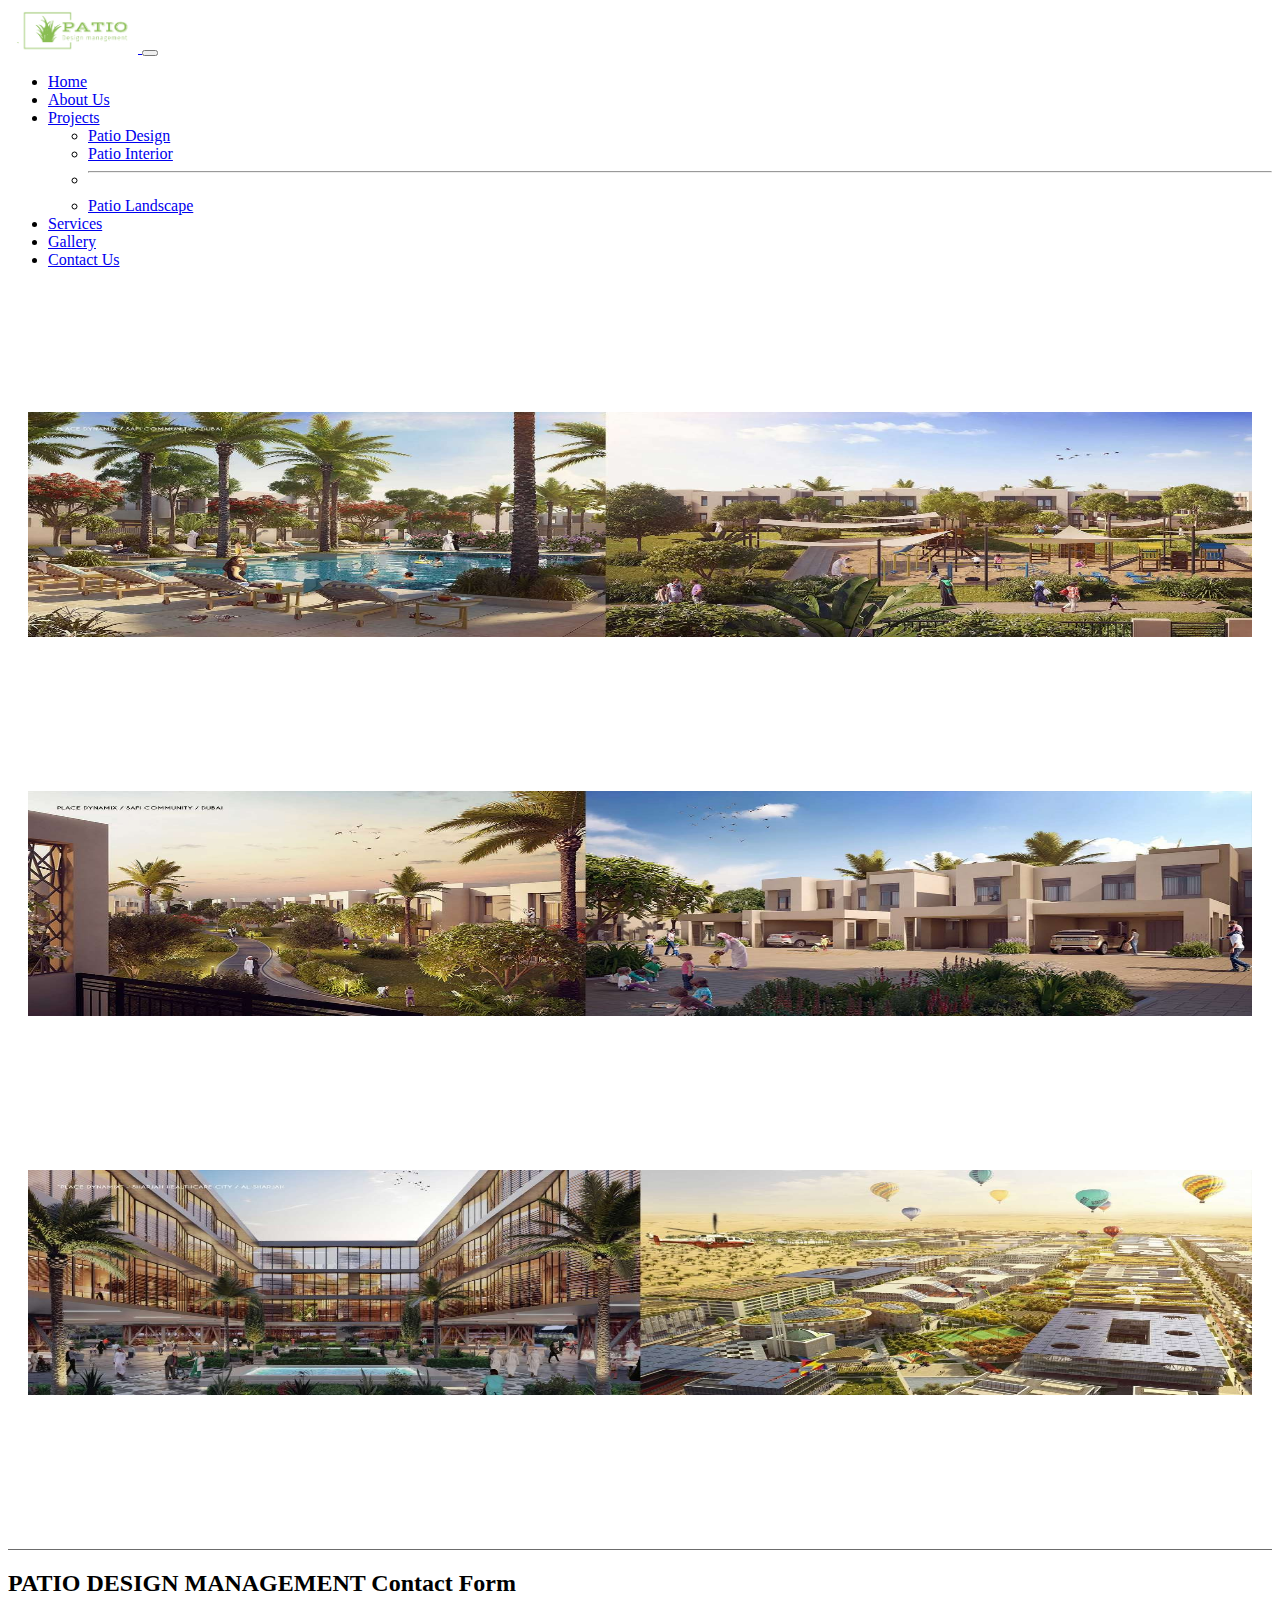
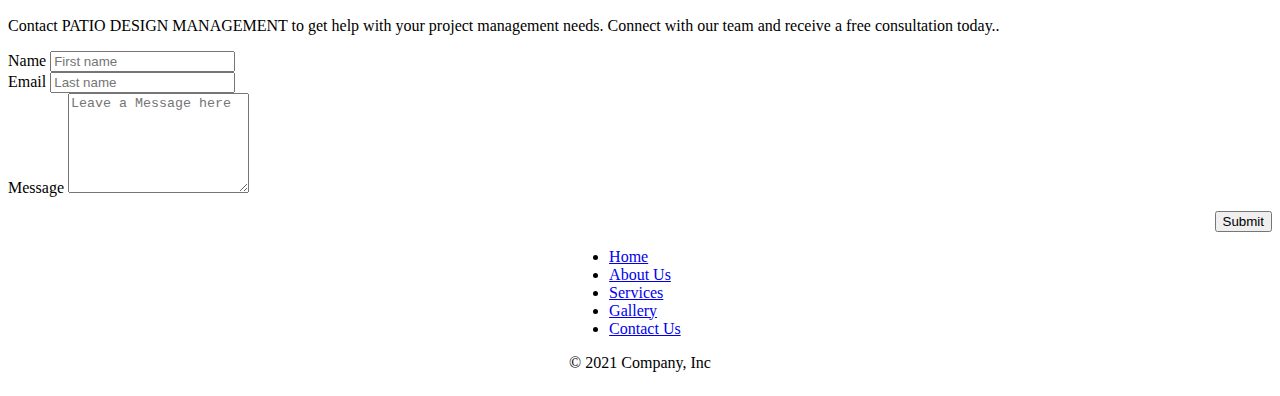
<file: services.html>
<!DOCTYPE html>
<html lang="en">
  <head>
    <meta charset="UTF-8">
    <meta http-equiv="X-UA-Compatible" content="IE=edge">
    <meta name="viewport" content="width=device-width, initial-scale=1.0">
    <link rel="stylesheet" href="style.css">
    <link rel="preconnect" href="https://fonts.googleapis.com">
    <link rel="preconnect" href="https://fonts.gstatic.com" crossorigin>
  <link rel="preconnect" href="https://fonts.googleapis.com">
<link rel="preconnect" href="https://fonts.gstatic.com" crossorigin>
<link href="https://fonts.googleapis.com/css2?family=Crimson+Text:wght@600&display=swap" rel="stylesheet">

<link rel="icon" href="./imgs/Logo.png" type="image/x-icon">
<link rel="shortcut icon" href="./imgs/Logo.png" type="image/x-icon">
    <link
      href="https://cdn.jsdelivr.net/npm/bootstrap@5.3.0-alpha1/dist/css/bootstrap.min.css"
      rel="stylesheet"
      integrity="sha384-GLhlTQ8iRABdZLl6O3oVMWSktQOp6b7In1Zl3/Jr59b6EGGoI1aFkw7cmDA6j6gD"
      crossorigin="anonymous">
    <link rel="stylesheet" href="./style.css">
<title>PATIO | Services</title>
  </head>
  <body>
 

<nav class="navbar navbar-expand-lg bg-body-tertiary">
  <div class="container-fluid">
    <a class="navbar-brand" href="#"> <img src="./imgs/Logo.png" alt="" width="130" srcset="">  </a>
    <button class="navbar-toggler" type="button" data-bs-toggle="collapse" data-bs-target="#navbarSupportedContent" aria-controls="navbarSupportedContent" aria-expanded="false" aria-label="Toggle navigation">
      <span class="navbar-toggler-icon"></span>
    </button>
    <div class="collapse navbar-collapse" id="navbarSupportedContent">
      <ul class="navbar-nav me-auto mb-2 mb-lg-0">
        <li class="nav-item">
          <a class="nav-link " aria-current="page" href="index.html">Home</a>
        </li>
 <li class="nav-item">
                                    <a class="nav-link" href="./about.html">About Us</a>
                                </li>
<li class="nav-item dropdown">
          <a class="nav-link dropdown-toggle" href="#" role="button" data-bs-toggle="dropdown" aria-expanded="false">
            Projects
          </a>
          <ul class="dropdown-menu">
            <li><a class="dropdown-item" href="./project.html">Patio Design</a></li>
            <li><a class="dropdown-item" href="./interior.html">Patio Interior</a></li>
            <li><hr class="dropdown-divider"></li>
            <li><a class="dropdown-item" href="./landscape.html">Patio Landscape</a></li>
          </ul>
        </li>
       
         <li class="nav-item">
          <a class="nav-link active" href="./services.html">Services</a>
        </li>
           <li class="nav-item">
          <a class="nav-link" href="./gallery.html">Gallery</a>
        </li>
 <li class="nav-item">
          <a class="nav-link" href="#ContactUS">Contact Us</a>
        </li>
    
    </div>
  </div>
</nav>



<!-- code here -->


<div class="album py-5 text text-bg-dark" id="services">
            <h1 class="main_heading mb-4">Our services</h1>
            <div class="container">

              <div class="row row-cols-1 row-cols-sm-1 row-cols-md-1 g-3">
                <div class="col mt-3 mb-3">
                  <div class="card shadow-sm">
                   <img src="./imgs/s1.jpg"class="bd-placeholder-img card-img-top" width="100%"
                      height="225" alt="">
                    <div class="card-body">
<h1>Project Management Solutions</h1>
                      <p class="card-text text-j">PATIO MANAGEMENT provides comprehensive  project management solutions to help businesses streamline their project management process and achieve their desired outcomes. Our team of experienced project managers has the expertise and resources to identify project goals and objectives, create detailed plans, and monitor progress to ensure efficient and successful project delivery. Our services enable companies to reduce costs, optimize workflow, and focus on their core business activities.</p>

                    </div>
                  </div>
                </div>
                <div class="col mt-3 mb-3">
                  <div class="card shadow-sm">
                   <img src="./imgs/s2.jpg"class="bd-placeholder-img card-img-top" width="100%"
                      height="225" alt="">
                    <div class="card-body mt-3 mb-3">
<h1>Project Design Solution</h1>
                      <p class="card-text text-j">PATIO DESIGN MANAGEMENT's Organize Your Patio Projects service is designed to help you turn your patio design dreams into reality. With our comprehensive project management system, you'll be able to keep track of all your patio projects, from start to finish. From budgeting and timeline tracking to selecting materials, this service will help ensure your patio projects stay on track and come to fruition without a hitch.</p>

                    </div>
                  </div>
                </div>
                <div class="col">
                  <div class="card shadow-sm">
                    <img src="./imgs/s3.jpg"class="bd-placeholder-img card-img-top" width="100%"
                      height="225" alt="">
                    <div class="card-body">
<h1>Project supervision</h1>
                      <p class="card-text text-j">PATIO DESIGN MANAGEMENT's Project Supervision Made Easy service provides a streamlined process to help customers manage their design projects. We provide a team of experienced professionals to help guide the customer through the project from start to finish, whether that means creating a custom landscape plan or providing step-by-step instructions for DIYers. With our Project Management Made Easy service, customers can easily stay on top of their project deadlines and budget.</p>

                    </div>
                  </div>
                </div>
                
              </div>
            </div>
          </div>





     <div class="text-bg-dark pt-2" id="ContactUS">
          <div class="row align-items-md-stretch">
            <div class="col-md-6">
              <div class="h-100 p-5 text-bg-dark rounded-3">
<h2>PATIO DESIGN MANAGEMENT Contact Form</h2>
                <p>Contact PATIO DESIGN MANAGEMENT to get help with your project
                  management needs. Connect with our team and receive a free
                  consultation today..</p>
               
              </div>
            </div>
            <div class="col-md-6" >
              <div class="h-100 p-5 d-3">
                 <div class="row">
                  <div class="col">
                    <label for="Name">Name</label>
                    <input type="text" id="Name" class="form-control"
                      placeholder="First name" aria-label="Name">
                  </div>
                  <div class="col">
                    <label for="Email">Email</label>
                    <input type="text" id="Email" class="form-control"
                      placeholder="Last name" aria-label="Email">
                  </div>
                  <div class="mt-3">
                    <label for="floatingTextarea2">Message</label>
                    <textarea class="form-control" placeholder="Leave a Message here" id="floatingTextarea2" style="height: 100px"></textarea>
                  </div>
                </div>
                <div class="btn_sub"><button type="button" class="btn
                    btn-outline-warning">Submit</button></div>

              </div>
            </div>

          </div>
          <div class="container footer_div">
            <footer class="py-3 my-4">
              <ul class="nav justify-content-center border-bottom pb-3 mb-3">
                <li class="nav-item"><a href="/" class="nav-link px-2
                    text-bg-dark">Home</a></li>
                <li class="nav-item"><a href="./about.html" class="nav-link px-2
                    text-bg-dark">About Us</a></li>
                <li class="nav-item"><a href="./services.html" class="nav-link px-2
                    text-bg-dark">Services</a></li>
                <li class="nav-item"><a href="./gallery.html" class="nav-link px-2
                    text-bg-dark">Gallery</a></li>
                <li class="nav-item"><a href="#ContactUS" class="nav-link px-2
                    text-bg-dark">Contact Us</a></li>
              </ul>
              <p class="text-center text-bg-dark">© 2021 Company, Inc</p>
            </footer>
          </div>
        </div>

        
        <script
          src="https://cdn.jsdelivr.net/npm/bootstrap@5.3.0-alpha1/dist/js/bootstrap.bundle.min.js"
          integrity="sha384-w76AqPfDkMBDXo30jS1Sgez6pr3x5MlQ1ZAGC+nuZB+EYdgRZgiwxhTBTkF7CXvN"
          crossorigin="anonymous"></script>
      </body>
    </html>
    <script src="./index.js"></script>
  </body>
</html>
</file>
<file: style.css>
@import url('https://fonts.googleapis.com/css?family=Muli&display=swap'); 

* {
  box-sizing: border-box;
transition: all .5 ease-in-out;
}

.header_top{
    height: 100vh;
    background-image: url(./imgs/backGround.jpg);
    width: 100%;
    background-position: 100%;
    background-size: cover;
    background-repeat: no-repeat;
    background-blend-mode: soft-light;
    background-color: currentcolor;
display: grid;
justify-content: center;



}
.main_top{
padding: 8% 4%;
    color: WHITE;
}

.main_heading{
color: rgb(255, 255, 255);
    font-family: 'Crimson Text', serif;
    font-weight: 500;
    text-align: center;
    font-size: -webkit-xxx-large;
}
.main_text{
color: rgb(255, 255, 255);
    font-family: 'Crimson Text', serif;
    font-weight: 500;
text-align: justify;
}

.img_bg_{width: auto;
    height: 72vh;}
    
.pd_b{
padding-top: 38px;
}

.fw-bold{
text-align: center;

}
.text-bg-dark{
overflow: hidden;
}
.order-md-2{
padding: 27px 20px;
    padding-right: 39px;

}
.lh-1{
text-align: center;
}
.text_wel{
text-align: justify;
}
.img-sec{
display: flex;
    justify-items: center;
    align-items: center;
}
.gallery {
  font-family: 'Muli', sans-serif;
 
  margin: 0;
  /* background-image: linear-gradient(130deg, #ebfeff, #02576a); */
  height: 100vh;
  display: flow-root;
  justify-content: center;
  align-items: center;
}
.container {
    width: 100%;
    display: flex;
    padding: 0 20px;
}
.slide {
    height: 80vh;
    border: #fff solid 1px;
    border-radius: 15px;
    margin: 5px;
    cursor: pointer;
    color: #fff;
    flex: 1;
    background-size: cover;
    background-position: center;
    background-repeat: no-repeat;
    position: relative;
    transition: all 0.5s ease-in-out;
filter: blur(1.5px);
}

.slide h3 {
    position: absolute;
    font-size: 28px;
    top: 30px;
    left: 30px;
    margin: 0;
    opacity: 0;
}
.slide.active {
    flex: 15;
filter: blur(0px);
}
.slide.active h3 {
    opacity: 1;
    transition: opacity 0.5s ease-in-out 0.6s;
}

.card{
background: transparent;
    color: white;
    border: none;
}

.card {
  transition: -webkit-transform 0.3s ease;
}
.card:hover {
  transform: scale(1.01, 1.01);
}
.text_bg{
background: #343a40 !important;
}

.footer_div{



justify-content: center;

}
.btn_sub{    padding-top: 14px;
    display: flex;
    justify-content: end;}

.main_card{

    font-family: 'Crimson Text', serif;
    font-weight: 500;
text-align: justify;

}

@media only screen and (max-width: 600px) {
  .slide.active {
    flex: 100%;
    filter: blur(0px);
}
.slide{
    flex: 0%;
    filter: blur(0px);
}

.container {
    width: 100%;
    display: flex;
    padding: 0 0px;
}
}
#ContactUS{
border-top: 1px solid #6c6c6c;
}
.text-j{
text-align: justify;

}
</file>
